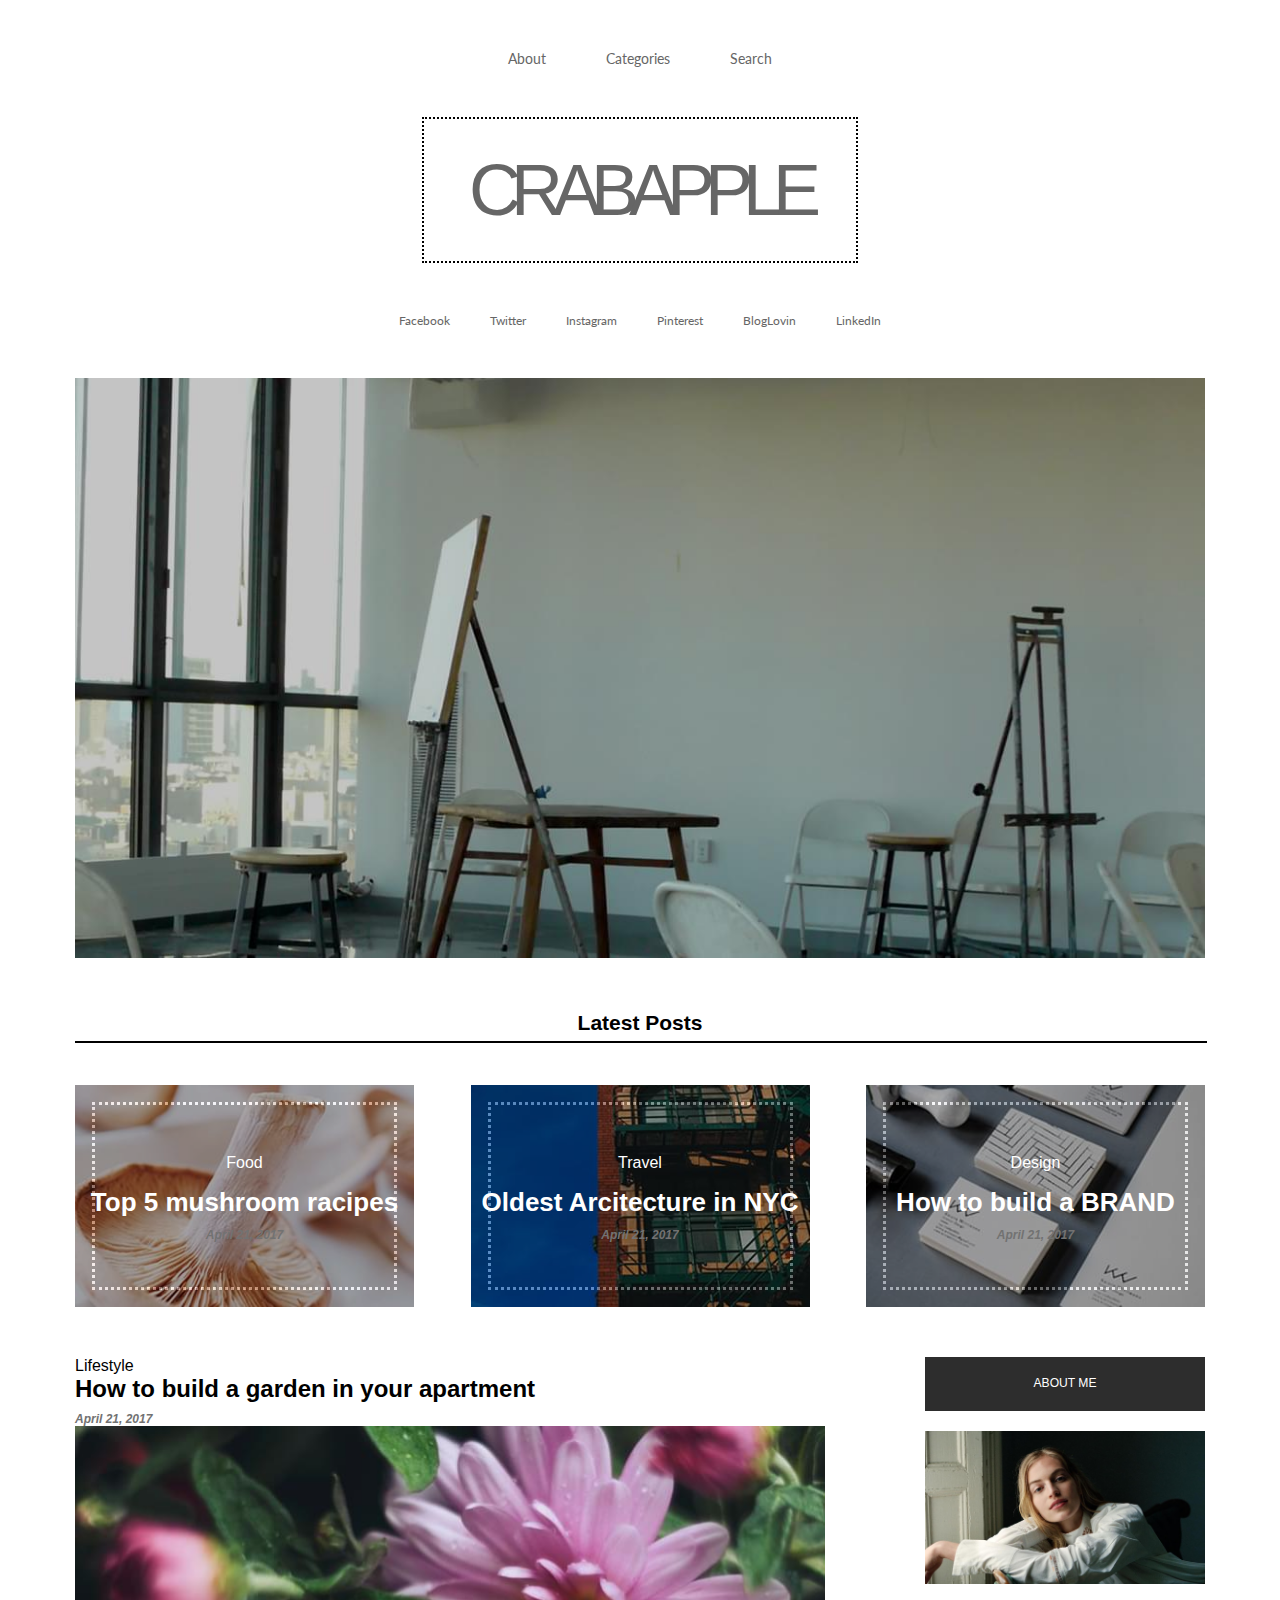
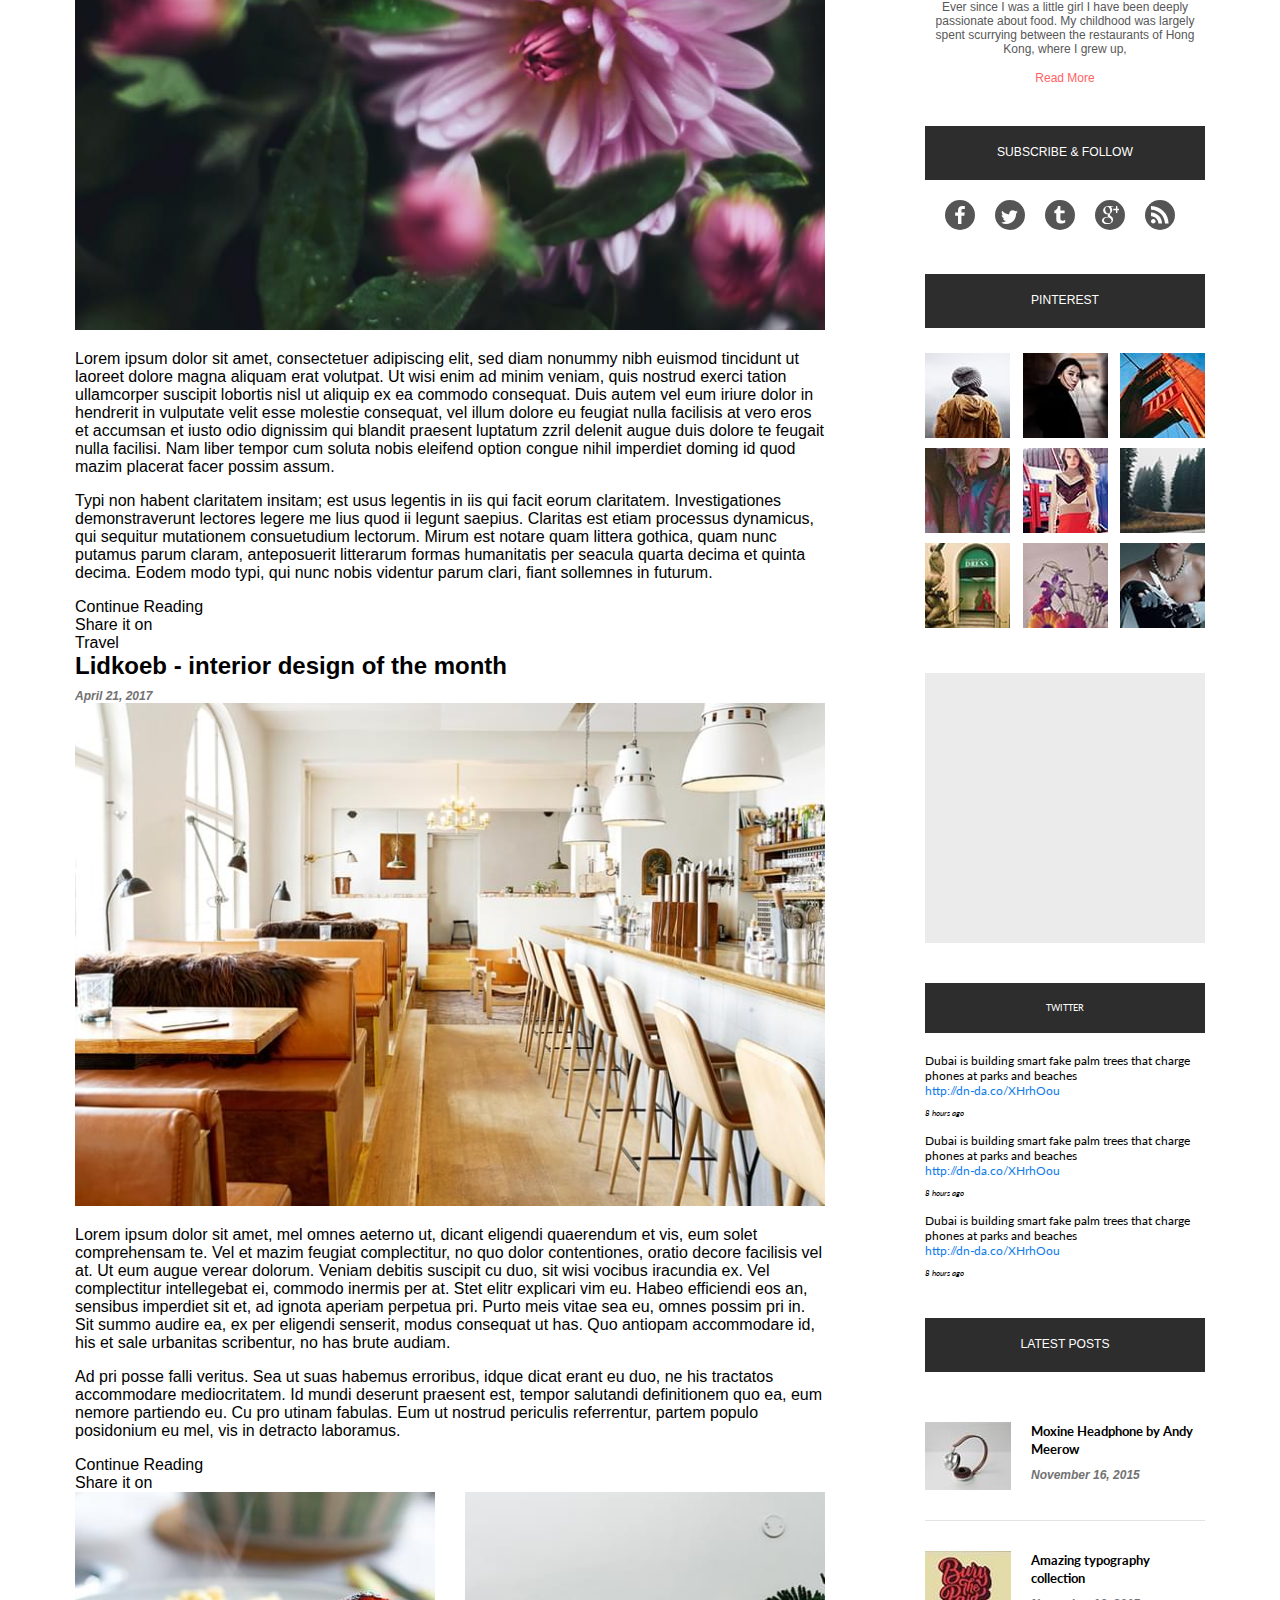
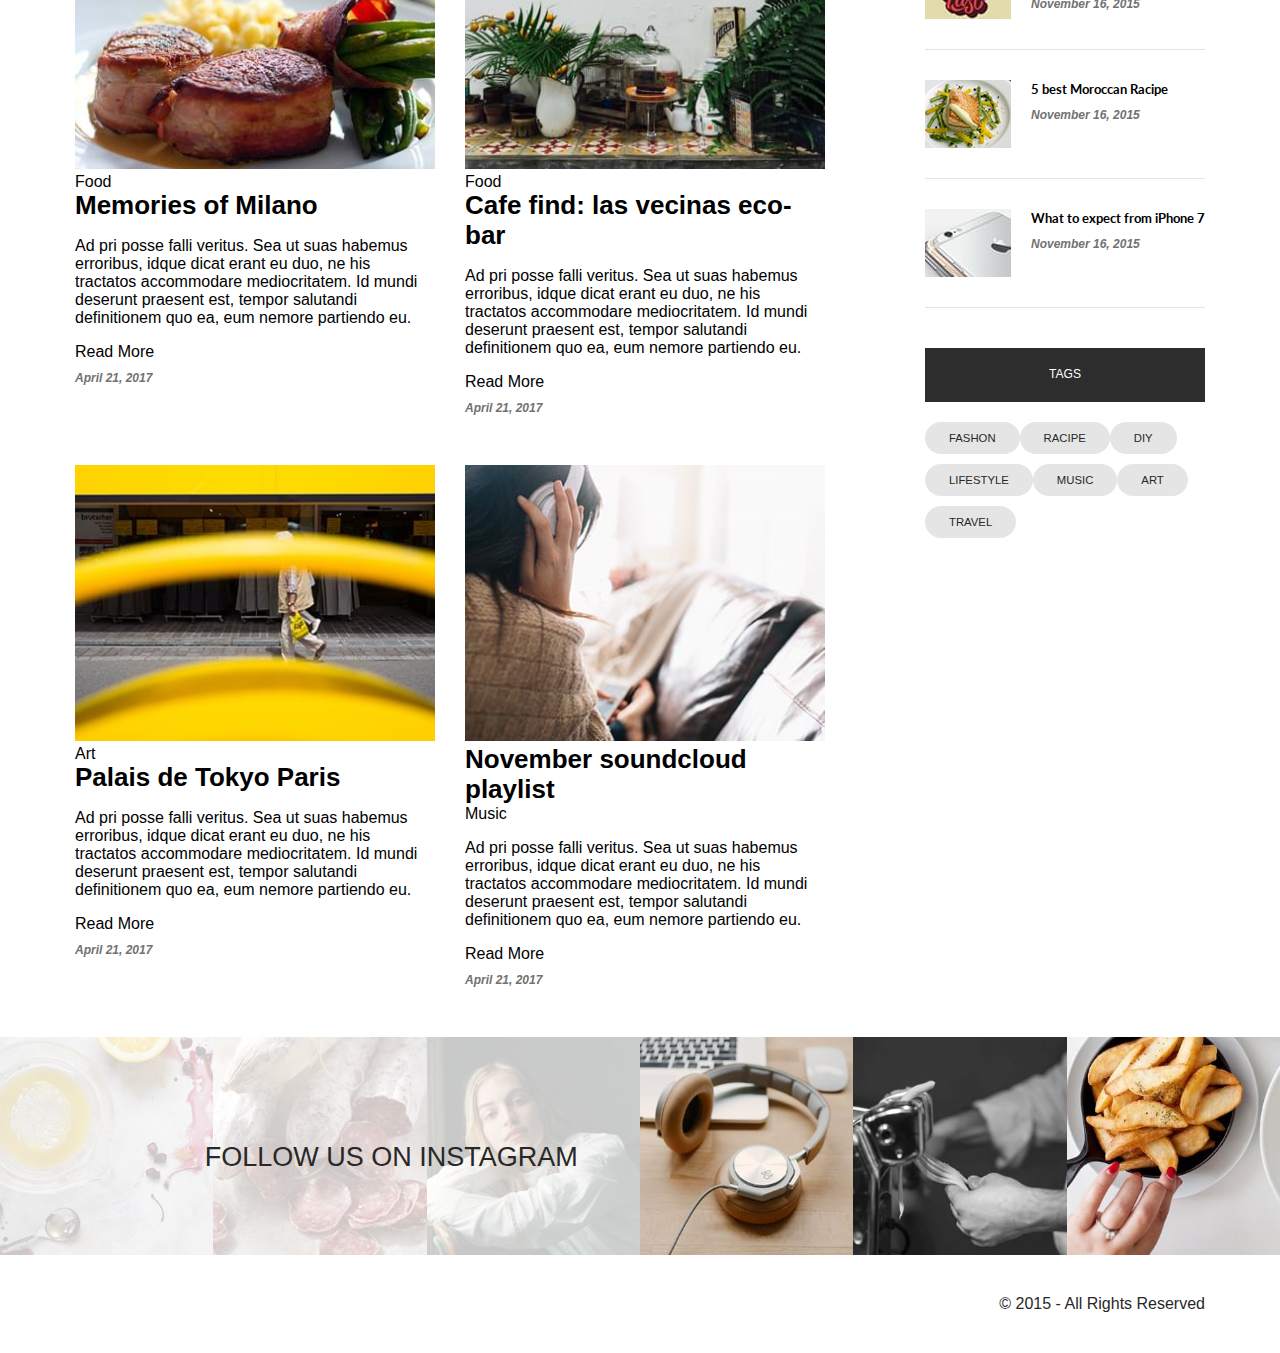
<file: index.html>
<!DOCTYPE html>
<html lang="en">

<head>
    <title> </title>
    <link link href="https://fonts.googleapis.com/css?family=Lato:400,700" rel="stylesheet">
    <link href="assets/css/main.css" rel="stylesheet">
    <meta name="viewport" content="width=device-width, initial-scale=1">
</head>

<body>
     <svg width="0" height="0" style="position:absolute;">
        <symbol id="arrow" viewBox="0 15 50 20">
            <title>icon__arrow</title>
            <path d="M49.566,24.176l-16-11c-0.306-0.21-0.704-0.233-1.032-0.061C32.206,13.288,32,13.628,32,14v10H0v2h32v10 c0,0.372,0.206,0.712,0.535,0.885C32.681,36.962,32.84,37,33,37c0.199,0,0.396-0.059,0.566-0.176l16-11 C49.838,25.638,50,25.329,50,25S49.838,24.362,49.566,24.176z M34,15.901L45.78,24H34V15.901z M34,26h11.78L34,34.099V26z" fill="currentColor" fill-rule="evenodd"></path>
        </symbol>
        <symbol id="facebook" viewBox="0 0 14 26">
            <title>icon__facebook</title>
            <path d="M9.078 26V14.137h4.128l.622-4.623H9.091v-2.95c0-1.341.383-2.248 2.368-2.248H14V.18A37.041 37.041 0 0 0 10.308 0C6.656 0 4.142 2.158 4.142 6.104v3.41H0v4.623h4.142V26h4.936z" fill="currentColor" fill-rule="evenodd"></path>
        </symbol>
        <symbol id="twitter" viewBox="0 0 30 16">
            <title>icon__twitter</title>
            <path d="M28 2.72c-1.026.46-2.137.78-3.298.919A5.84 5.84 0 0 0 27.23.422a11.37 11.37 0 0 1-3.657 1.41A5.704 5.704 0 0 0 19.386 0c-3.17 0-5.741 2.601-5.741 5.806 0 .458.052.898.146 1.323C9.014 6.886 4.786 4.58 1.95 1.062a5.814 5.814 0 0 0-.779 2.922 5.815 5.815 0 0 0 2.555 4.828 5.609 5.609 0 0 1-2.596-.725v.07c0 2.817 1.981 5.166 4.604 5.703a5.865 5.865 0 0 1-2.596.095c.735 2.307 2.852 3.982 5.365 4.035a11.462 11.462 0 0 1-7.135 2.48c-.461 0-.914-.027-1.367-.078A16.125 16.125 0 0 0 8.808 23c10.56 0 16.338-8.848 16.338-16.519l-.018-.752A11.642 11.642 0 0 0 28 2.721z" fill="currentColor" fill-rule="evenodd"></path>
        </symbol>
        <symbol id="linkedin" viewBox="0 0 390 440">
            <title>icon__linkedin</title>
            <path d="M430.117,261.543V420.56h-92.188V272.193c0-37.271-13.334-62.707-46.703-62.707 c-25.473,0-40.632,17.142-47.301,33.724c-2.432,5.928-3.058,14.179-3.058,22.477V420.56h-92.219c0,0,1.242-251.285,0-277.32h92.21 v39.309c-0.187,0.294-0.43,0.611-0.606,0.896h0.606v-0.896c12.251-18.869,34.13-45.824,83.102-45.824 C384.633,136.724,430.117,176.361,430.117,261.543z M52.183,9.558C20.635,9.558,0,30.251,0,57.463 c0,26.619,20.038,47.94,50.959,47.94h0.616c32.159,0,52.159-21.317,52.159-47.94C103.128,30.251,83.734,9.558,52.183,9.558z M5.477,420.56h92.184v-277.32H5.477V420.56z" fill="currentColor" fill-rule="evenodd"></path>
        </symbol>
        <symbol id="pinterest" viewBox="0 0 420 420">
            <title>icon__pinterest</title>
            <path d="M412.352,212.265c3.366-117.68-91.89-213.949-209.203-212.243 C90.239,1.664-0.858,94.912,0.006,207.831c0.62,80.912,47.841,150.724,116.145,183.94c3.951,1.921,8.525-1.066,8.36-5.457 c-0.498-13.268-0.069-27.452,2.586-38.854c2.613-11.227,12.866-54.643,19.607-83.164c3.281-13.885,3.677-28.303,1.035-42.324 c-0.867-4.601-1.495-10.006-1.495-16.013c0-30.479,17.666-53.235,39.663-53.235c18.701,0,27.735,14.041,27.735,30.877 c0,18.807-11.975,46.925-18.155,72.984c-5.164,21.818,10.942,39.61,32.46,39.61c38.96,0,68.907-41.08,68.907-100.378 c0-52.483-37.712-89.179-91.561-89.179c-62.369,0-98.978,46.781-98.978,95.127c0,18.839,7.258,39.042,16.313,50.024 c1.79,2.17,2.054,4.073,1.521,6.287c-1.664,6.924-5.362,21.813-6.088,24.859c-0.957,4.013-3.177,4.863-7.33,2.932 c-27.379-12.744-44.494-52.769-44.494-84.919c0-69.147,50.239-132.647,144.833-132.647c76.04,0,135.134,54.184,135.134,126.599 c0,75.545-47.633,136.343-113.747,136.343c-17.471,0-34.12-7.14-43.908-16.821c-3.01-2.977-8.099-1.621-9.173,2.474 c-3.447,13.133-9.019,34.376-10.814,41.284c-3.232,12.429-10.043,26.905-16.871,39.512c-1.814,3.35,0.021,7.488,3.714,8.424 c16.857,4.275,34.538,6.482,52.764,6.313C316.378,411.425,409.258,320.436,412.352,212.265z" fill="currentColor" fill-rule="evenodd"></path>
        </symbol>
        <symbol id="play" viewBox="0 0 32 42">
            <title>icon__play</title>
            <path d="M36.068,20.176l-29-20C6.761-0.035,6.363-0.057,6.035,0.114C5.706,0.287,5.5,0.627,5.5,0.999v40 c0,0.372,0.206,0.713,0.535,0.886c0.146,0.076,0.306,0.114,0.465,0.114c0.199,0,0.397-0.06,0.568-0.177l29-20 c0.271-0.187,0.432-0.494,0.432-0.823S36.338,20.363,36.068,20.176z" fill="currentColor" fill-rule="evenodd"></path>
        </symbol>
        <symbol id="tumblr" viewBox="0 0 450 450">
            <title>icon__tumblr</title>
            <path d="M288.078,367.164c-12.748,0-23.887-2.95-33.4-8.85c-7.427-4.381-12.368-10.089-14.842-17.132 c-2.673-6.852-4.001-23.223-4.001-49.115V179.58h103.921v-68.806H235.834V0h-62.53c-2.856,22.458-7.992,41.109-15.415,55.963 c-7.424,14.655-17.227,27.218-29.408,37.685c-12.183,10.282-26.934,18.276-44.255,23.984v61.955h48.535v153.889 c0,20.365,2.096,35.69,6.28,45.967c3.999,10.283,11.519,20.272,22.557,29.981c11.419,9.514,24.554,16.652,39.399,21.406 c15.418,5.14,33.12,7.713,53.105,7.713c18.274,0,34.735-1.813,49.392-5.428c14.466-3.237,31.409-9.424,50.823-18.562V345.46 C332.425,359.933,310.349,367.164,288.078,367.164z" fill="currentColor" fill-rule="evenodd"></path>
        </symbol>
        <symbol id="rss" viewBox="0 0 100 100">
            <title>icon__rss</title>
            <g>
                <path d="M12.639,72.389C5.67,72.389,0,78.059,0,85.028s5.67,12.638,12.639,12.638c6.969,0,12.639-5.669,12.639-12.638 S19.607,72.389,12.639,72.389z" fill="currentColor" fill-rule="evenodd"></path>
                <path d="M2.102,36.384c-0.545-0.013-1.066,0.184-1.457,0.562c-0.39,0.377-0.609,0.896-0.609,1.438v16.217 c0,1.068,0.841,1.948,1.909,1.998c21.334,0.973,38.156,17.795,39.129,39.129c0.049,1.067,0.929,1.908,1.998,1.908H59.29 c0.542,0,1.062-0.22,1.438-0.608s0.578-0.916,0.562-1.457c-0.517-15.548-6.888-30.197-17.938-41.248 C32.3,43.272,17.651,36.902,2.102,36.384z" fill="currentColor" fill-rule="evenodd"></path>
                <path d="M69.053,28.62C51.119,10.688,27.334,0.524,2.076,0.004c-0.54-0.026-1.058,0.194-1.44,0.571 C0.252,0.952,0.035,1.466,0.035,2.003v16.208c0,1.085,0.865,1.972,1.95,2c40.601,1.02,74.458,34.878,75.476,75.475 c0.025,1.085,0.914,1.949,1.999,1.949h16.208c0.537,0,1.053-0.216,1.43-0.601c0.375-0.384,0.582-0.903,0.57-1.441 C97.146,70.334,86.982,46.548,69.053,28.62z" fill="currentColor" fill-rule="evenodd"></path>
            </g>
        </symbol>
        <symbol id="googlePlus" viewBox="0 0 420 470">
            <title>icon__google_plus</title>
            <path d="M273.372,302.498c-5.041-6.762-10.608-13.045-16.7-18.842c-6.091-5.804-12.183-11.088-18.271-15.845 c-6.092-4.757-11.659-9.329-16.702-13.709c-5.042-4.374-9.135-8.945-12.275-13.702c-3.14-4.757-4.711-9.61-4.711-14.558 c0-6.855,2.19-13.278,6.567-19.274c4.377-5.996,9.707-11.799,15.986-17.417c6.28-5.617,12.559-11.753,18.844-18.415 c6.276-6.665,11.604-15.465,15.985-26.412c4.373-10.944,6.563-23.458,6.563-37.542c0-16.75-3.713-32.835-11.136-48.25 c-7.423-15.418-17.89-27.412-31.405-35.976h38.54L303.2,0H178.441c-17.699,0-35.498,1.906-53.384,5.72 c-26.453,5.9-48.723,19.368-66.806,40.397C40.171,67.15,31.129,90.99,31.129,117.637c0,28.171,10.138,51.583,30.406,70.233 c20.269,18.649,44.585,27.978,72.945,27.978c5.71,0,12.371-0.478,19.985-1.427c-0.381,1.521-1.043,3.567-1.997,6.136 s-1.715,4.62-2.286,6.14c-0.57,1.521-1.047,3.375-1.425,5.566c-0.382,2.19-0.571,4.428-0.571,6.71 c0,12.563,6.086,26.744,18.271,42.541c-14.465,0.387-28.737,1.67-42.825,3.86c-14.084,2.19-28.833,5.616-44.252,10.28 c-15.417,4.661-29.217,11.42-41.396,20.27c-12.182,8.854-21.317,19.366-27.408,31.549C3.533,361.559,0.01,374.405,0.01,386.017 c0,12.751,2.857,24.314,8.565,34.69c5.708,10.369,13.035,18.842,21.982,25.406c8.945,6.57,19.273,12.083,30.978,16.562 c11.704,4.47,23.315,7.659,34.829,9.562c11.516,1.903,22.888,2.854,34.119,2.854c51.007,0,90.981-12.464,119.909-37.397 c26.648-23.223,39.971-50.062,39.971-80.517c0-10.855-1.57-20.984-4.712-30.409C282.51,317.337,278.42,309.254,273.372,302.498z M163.311,198.722c-9.707,0-18.937-2.475-27.694-7.426c-8.757-4.95-16.18-11.374-22.27-19.273 c-6.088-7.898-11.418-16.796-15.987-26.695c-4.567-9.896-7.944-19.792-10.135-29.692c-2.19-9.895-3.284-19.318-3.284-28.265 c0-18.271,4.854-33.974,14.562-47.108c9.705-13.134,23.411-19.701,41.112-19.701c12.563,0,23.935,3.899,34.118,11.704 c10.183,7.804,18.177,17.701,23.984,29.692c5.802,11.991,10.277,24.407,13.417,37.257c3.14,12.847,4.711,24.983,4.711,36.403 c0,19.036-4.139,34.317-12.419,45.833C195.144,192.964,181.775,198.722,163.311,198.722z M242.251,413.123 c-5.23,8.949-12.319,15.94-21.267,20.981c-8.946,5.048-18.509,8.758-28.693,11.14c-10.183,2.385-20.889,3.572-32.12,3.572 c-12.182,0-24.27-1.431-36.258-4.284c-11.99-2.851-23.459-7.187-34.403-12.991c-10.944-5.8-19.795-13.798-26.551-23.982 c-6.757-10.184-10.135-21.744-10.135-34.69c0-11.419,2.568-21.601,7.708-30.55c5.142-8.945,11.709-16.084,19.702-21.408 c7.994-5.332,17.319-9.713,27.979-13.131c10.66-3.433,20.937-5.808,30.833-7.139c9.895-1.335,19.985-1.995,30.262-1.995 c6.283,0,11.043,0.191,14.277,0.567c1.143,0.767,4.043,2.759,8.708,5.996s7.804,5.428,9.423,6.57 c1.615,1.137,4.567,3.326,8.85,6.563c4.281,3.237,7.327,5.661,9.135,7.279c1.803,1.618,4.421,4.045,7.849,7.279 c3.424,3.237,5.948,6.043,7.566,8.422c1.615,2.378,3.616,5.28,5.996,8.702c2.38,3.433,4.043,6.715,4.998,9.855 c0.948,3.142,1.854,6.567,2.707,10.277c0.855,3.72,1.283,7.569,1.283,11.57C250.105,393.713,247.487,404.182,242.251,413.123z" fill="currentColor" fill-rule="evenodd"></path>
            <polygon points="401.998,73.089 401.998,0 365.449,0 365.449,73.089 292.358,73.089 292.358,109.636 365.449,109.636  365.449,182.725 401.998,182.725 401.998,109.636 475.081,109.636 475.081,73.089" fill="currentColor" fill-rule="evenodd"></polygon>
        </symbol>
    </svg>
    <header class="header">
        <div class="wrapper">
            <nav class="main_menu">
                <ul class="main_menu__items header__item">
                    <li class="main_menu__item"><a class="main_menu__link" href="/about">About</a></li>
                    <li class="main_menu__item"><a class="main_menu__link" href="/">Categories</a></li>
                    <li class="main_menu__item"><a class="main_menu__link" href="/">Search</a></li>
                </ul>
            </nav><a class="logo" href="/">Crabapple</a>
            <ul class="socials header__item">
                <li class="socials__item"><a class="socials__link" href="/">Facebook</a></li>
                <li class="socials__item"><a class="socials__link" href="/">Twitter</a></li>
                <li class="socials__item"><a class="socials__link" href="/">Instagram</a></li>
                <li class="socials__item"><a class="socials__link" href="/">Pinterest</a></li>
                <li class="socials__item"><a class="socials__link" href="/">BlogLovin</a></li>
                <li class="socials__item"><a class="socials__link" href="/">LinkedIn</a></li>
            </ul>
            <div class="slider">
                <div class="slide"><img class="slide__image" src="assets/img/slides/slide_1.jpg" alt="slide1"></div>
            </div>
        </div>
    </header>
    <main>
        <div class="wrapper">
            <section class="posts">
                <h6 class="posts__header">Latest Posts</h6>
                <div class="posts__items">
                    <a class="posts__item" href="/"><img src="assets/img/latest_posts/food.jpg" alt="food">
                        <div class="posts__text">
                            <p class="section">Food</p>
                            <h3>Top 5 mushroom racipes</h3>
                            <p class="post_date">April 21, 2017</p>
                        </div>
                    </a>
                    <a class="posts__item" href="/"><img src="assets/img/latest_posts/travel.jpg" alt="travel">
                        <div class="posts__text">
                            <p class="section">Travel</p>
                            <h3>Oldest Arcitecture in NYC</h3>
                            <p class="post_date">April 21, 2017</p>
                        </div>
                    </a>
                    <a class="posts__item" href="/"><img src="assets/img/latest_posts/design.jpg" alt="design">
                        <div class="posts__text">
                            <p class="section">Design</p>
                            <h3>How to build a BRAND</h3>
                            <p class="post_date">April 21, 2017</p>
                        </div>
                    </a>
                </div>
            </section>
            <div class="content">
                <div class="main_content">
                    <div class="main__posts">
                        <article class="post"><span class="section">Lifestyle</span>
                            <h2>How to build a garden in your apartment</h2><span class="post_date">April 21, 2017</span><img src="assets/img/posts/flowers.jpg" alt="flowers">
                            <p>Lorem ipsum dolor sit amet, consectetuer adipiscing elit, sed diam nonummy nibh euismod tincidunt ut laoreet dolore magna aliquam erat volutpat. Ut wisi enim ad minim veniam, quis nostrud exerci tation ullamcorper suscipit lobortis nisl ut aliquip ex ea commodo consequat. Duis autem vel eum iriure dolor in hendrerit in vulputate velit esse molestie consequat, vel illum dolore eu feugiat nulla facilisis at vero eros et accumsan et iusto odio dignissim qui blandit praesent luptatum zzril delenit augue duis dolore te feugait nulla facilisi. Nam liber tempor cum soluta nobis eleifend option congue nihil imperdiet doming id quod mazim placerat facer possim assum. </p>
                            <p>Typi non habent claritatem insitam; est usus legentis in iis qui facit eorum claritatem. Investigationes demonstraverunt lectores legere me lius quod ii legunt saepius. Claritas est etiam processus dynamicus, qui sequitur mutationem consuetudium lectorum. Mirum est notare quam littera gothica, quam nunc putamus parum claram, anteposuerit litterarum formas humanitatis per seacula quarta decima et quinta decima. Eodem modo typi, qui nunc nobis videntur parum clari, fiant sollemnes in futurum.</p><a href="/">Continue Reading</a>
                            <div class="socials__article"><span>Share it on</span></div>
                        </article>
                        <article class="post"><span class="section">Travel</span>
                            <h2>Lidkoeb - interior design of the month</h2><span class="post_date">April 21, 2017</span><img src="assets/img/posts/cafe.jpg" alt="cafe">
                            <p>Lorem ipsum dolor sit amet, mel omnes aeterno ut, dicant eligendi quaerendum et vis, eum solet comprehensam te. Vel et mazim feugiat complectitur, no quo dolor contentiones, oratio decore facilisis vel at. Ut eum augue verear dolorum. Veniam debitis suscipit cu duo, sit wisi vocibus iracundia ex. Vel complectitur intellegebat ei, commodo inermis per at. Stet elitr explicari vim eu. Habeo efficiendi eos an, sensibus imperdiet sit et, ad ignota aperiam perpetua pri. Purto meis vitae sea eu, omnes possim pri in. Sit summo audire ea, ex per eligendi senserit, modus consequat ut has. Quo antiopam accommodare id, his et sale urbanitas scribentur, no has brute audiam.</p>
                            <p>Ad pri posse falli veritus. Sea ut suas habemus erroribus, idque dicat erant eu duo, ne his tractatos accommodare mediocritatem. Id mundi deserunt praesent est, tempor salutandi definitionem quo ea, eum nemore partiendo eu. Cu pro utinam fabulas. Eum ut nostrud periculis referrentur, partem populo posidonium eu mel, vis in detracto laboramus.</p><a href="/">Continue Reading</a>
                            <div class="socials__article"><span>Share it on</span></div>
                        </article>
                    </div>
                    <div class="others__posts">
                        <article class="post__half"><img src="assets/img/article/small/food.jpg" alt="food">
                            <div class="section">Food</div>
                            <h3>Memories of Milano</h3>
                            <p>Ad pri posse falli veritus. Sea ut suas habemus erroribus, idque dicat erant eu duo, ne his tractatos accommodare mediocritatem. Id mundi deserunt praesent est, tempor salutandi definitionem quo ea, eum nemore partiendo eu.</p><a href="/">Read More</a><span class="post_date">April 21, 2017</span></article>
                        <article class="post__half"><img src="assets/img/article/small/nature.jpg" alt="nature">
                            <div class="section">Food</div>
                            <h3>Cafe find: las vecinas eco-bar </h3>
                            <p>Ad pri posse falli veritus. Sea ut suas habemus erroribus, idque dicat erant eu duo, ne his tractatos accommodare mediocritatem. Id mundi deserunt praesent est, tempor salutandi definitionem quo ea, eum nemore partiendo eu.</p><a href="/">Read More</a><span class="post_date">April 21, 2017</span></article>
                        <article class="post__half"><img src="assets/img/article/small/street.jpg" alt="street">
                            <div class="section">Art</div>
                            <h3>Palais de Tokyo Paris</h3>
                            <p>Ad pri posse falli veritus. Sea ut suas habemus erroribus, idque dicat erant eu duo, ne his tractatos accommodare mediocritatem. Id mundi deserunt praesent est, tempor salutandi definitionem quo ea, eum nemore partiendo eu.</p><a href="/">Read More</a><span class="post_date">April 21, 2017</span></article>
                        <article class="post__half"><img src="assets/img/article/small/music.jpg" alt="music">
                            <h3>November soundcloud playlist</h3>
                            <div class="section">Music</div>
                            <p>Ad pri posse falli veritus. Sea ut suas habemus erroribus, idque dicat erant eu duo, ne his tractatos accommodare mediocritatem. Id mundi deserunt praesent est, tempor salutandi definitionem quo ea, eum nemore partiendo eu.</p><a href="/">Read More</a><span class="post_date">April 21, 2017</span></article>
                    </div>
                </div>
                <div class="aside_content">
                    <div class="aside__about aside__item">
                        <h4 class="section__header">About me</h4><img src="assets/img/about/about.jpg" alt="girl">
                        <p>Ever since I was a little girl I have been deeply passionate about food. My childhood was largely spent scurrying between the restaurants of Hong Kong, where I grew up,</p><a class="link" href="/">Read more</a></div>
                    <div class="aside__follow aside__item">
                        <h4 class="section__header">Subscribe &amp; Follow</h4>
                        <ul class="socials__items aside__socials">
                            <li class="socials__item"><a class="socials__link" href="/"><span class="socials__icon"><svg class="socials__image" width="18" height="18"><use xmlns:xlink="http://www.w3.org/1999/xlink" xlink:href="#facebook"></use></svg></span></a></li>
                            <li class="socials__item"><a class="socials__link" href="/"><span class="socials__icon"><svg class="socials__image" width="18" height="18"><use xmlns:xlink="http://www.w3.org/1999/xlink" xlink:href="#twitter"></use></svg></span></a></li>
                            <li class="socials__item"><a class="socials__link" href="/"><span class="socials__icon"><svg class="socials__image" width="18" height="18"><use xmlns:xlink="http://www.w3.org/1999/xlink" xlink:href="#tumblr"></use></svg></span></a></li>
                            <li class="socials__item"><a class="socials__link" href="/"><span class="socials__icon"><svg class="socials__image" width="18" height="18"><use xmlns:xlink="http://www.w3.org/1999/xlink" xlink:href="#googlePlus"></use></svg></span></a></li>
                            <li class="socials__item"><a class="socials__link" href="/"><span class="socials__icon"><svg class="socials__image" width="18" height="18"><use xmlns:xlink="http://www.w3.org/1999/xlink" xlink:href="#rss"></use></svg></span></a></li>
                        </ul>
                    </div>
                    <div class="aside__pinterest aside__item">
                        <h4 class="section__header">Pinterest</h4>
                        <div class="grid"><img class="grid__item" src="assets/img/pinterest/1.jpg" alt="pin 1"><img class="grid__item" src="assets/img/pinterest/2.jpg" alt="pin 2"><img class="grid__item" src="assets/img/pinterest/3.jpg" alt="pin 3"><img class="grid__item" src="assets/img/pinterest/4.jpg" alt="pin 4"><img class="grid__item" src="assets/img/pinterest/5.jpg" alt="pin 5"><img class="grid__item" src="assets/img/pinterest/6.jpg" alt="pin 6"><img class="grid__item" src="assets/img/pinterest/7.jpg" alt="pin 7"><img class="grid__item" src="assets/img/pinterest/8.jpg" alt="pin 8"><img class="grid__item" src="assets/img/pinterest/9.jpg" alt="pin 9"></div>
                    </div>
                    <div class="aside__banner aside__item">
                        <div class="banner"></div>
                    </div>
                    <div class="aside__twitter aside__item">
                        <h4 class="section__header">Twitter</h4>
                        <div class="tweet aside__tweet">
                            <p>Dubai is building smart fake palm trees that charge phones at parks and beaches</p><a href="/">http://dn-da.co/XHrhOou</a><i class="tweet_time">8 hours ago</i></div>
                        <div class="tweet aside__tweet">
                            <p>Dubai is building smart fake palm trees that charge phones at parks and beaches</p><a href="/">http://dn-da.co/XHrhOou</a><i class="tweet_time">8 hours ago</i></div>
                        <div class="tweet aside__tweet">
                            <p>Dubai is building smart fake palm trees that charge phones at parks and beaches</p><a href="/">http://dn-da.co/XHrhOou</a><i class="tweet_time">8 hours ago</i></div>
                    </div>
                    <div class="latest_posts aside__item">
                        <h4 class="section__header">Latest Posts</h4>
                        <article class="latest_post"><img class="latest_post__image" src="assets/img/latest_posts/small/music.jpg" alt="music">
                            <div class="latest_post__text"> <strong>Moxine Headphone by Andy Meerow</strong><i class="post_date">November 16, 2015</i></div>
                        </article>
                        <article class="latest_post"><img class="latest_post__image" src="assets/img/latest_posts/small/typography.jpg" alt="typography">
                            <div class="latest_post__text"> <strong>Amazing typography collection</strong><i class="post_date">November 16, 2015</i></div>
                        </article>
                        <article class="latest_post"><img class="latest_post__image" src="assets/img/latest_posts/small/food.jpg" alt="food">
                            <div class="latest_post__text"> <strong>5 best Moroccan Racipe</strong><i class="post_date">November 16, 2015</i></div>
                        </article>
                        <article class="latest_post"><img class="latest_post__image" src="assets/img/latest_posts/small/phone.jpg" alt="phone">
                            <div class="latest_post__text"> <strong>What to expect from iPhone 7</strong><i class="post_date">November 16, 2015</i></div>
                        </article>
                    </div>
                    <div class="tags aside__item">
                        <h4 class="section__header">Tags</h4><span class="tag">Fashon</span><span class="tag">Racipe</span><span class="tag">DIY</span><span class="tag">Lifestyle</span><span class="tag">Music</span><span class="tag">Art</span><span class="tag">Travel</span></div>
                </div>
            </div>
        </div>
        <section class="instagram_section">
            <a href="/">
                <ul class="instagram__items">
                    <li class="instagram__item"><img class="instagram__image" src="assets/img/instagram/1.jpg" alt="instagram image 1"></li>
                    <li class="instagram__item"><img class="instagram__image" src="assets/img/instagram/2.jpg" alt="instagram image 2"></li>
                    <li class="instagram__item"><img class="instagram__image" src="assets/img/instagram/3.jpg" alt="instagram image 3"></li>
                    <li class="instagram__item"><img class="instagram__image" src="assets/img/instagram/4.jpg" alt="instagram image 4"></li>
                    <li class="instagram__item"><img class="instagram__image" src="assets/img/instagram/5.jpg" alt="instagram image 5"></li>
                    <li class="instagram__item"><img class="instagram__image" src="assets/img/instagram/6.jpg" alt="instagram image 6"></li>
                </ul><span class="instagram__text">Follow us on instagram</span></a>
        </section>
    </main>
    <footer>
        <div class="wrapper footer_content"><span>&copy; 2015 - All Rights Reserved</span></div>
    </footer>
</body>

</html>
</file>
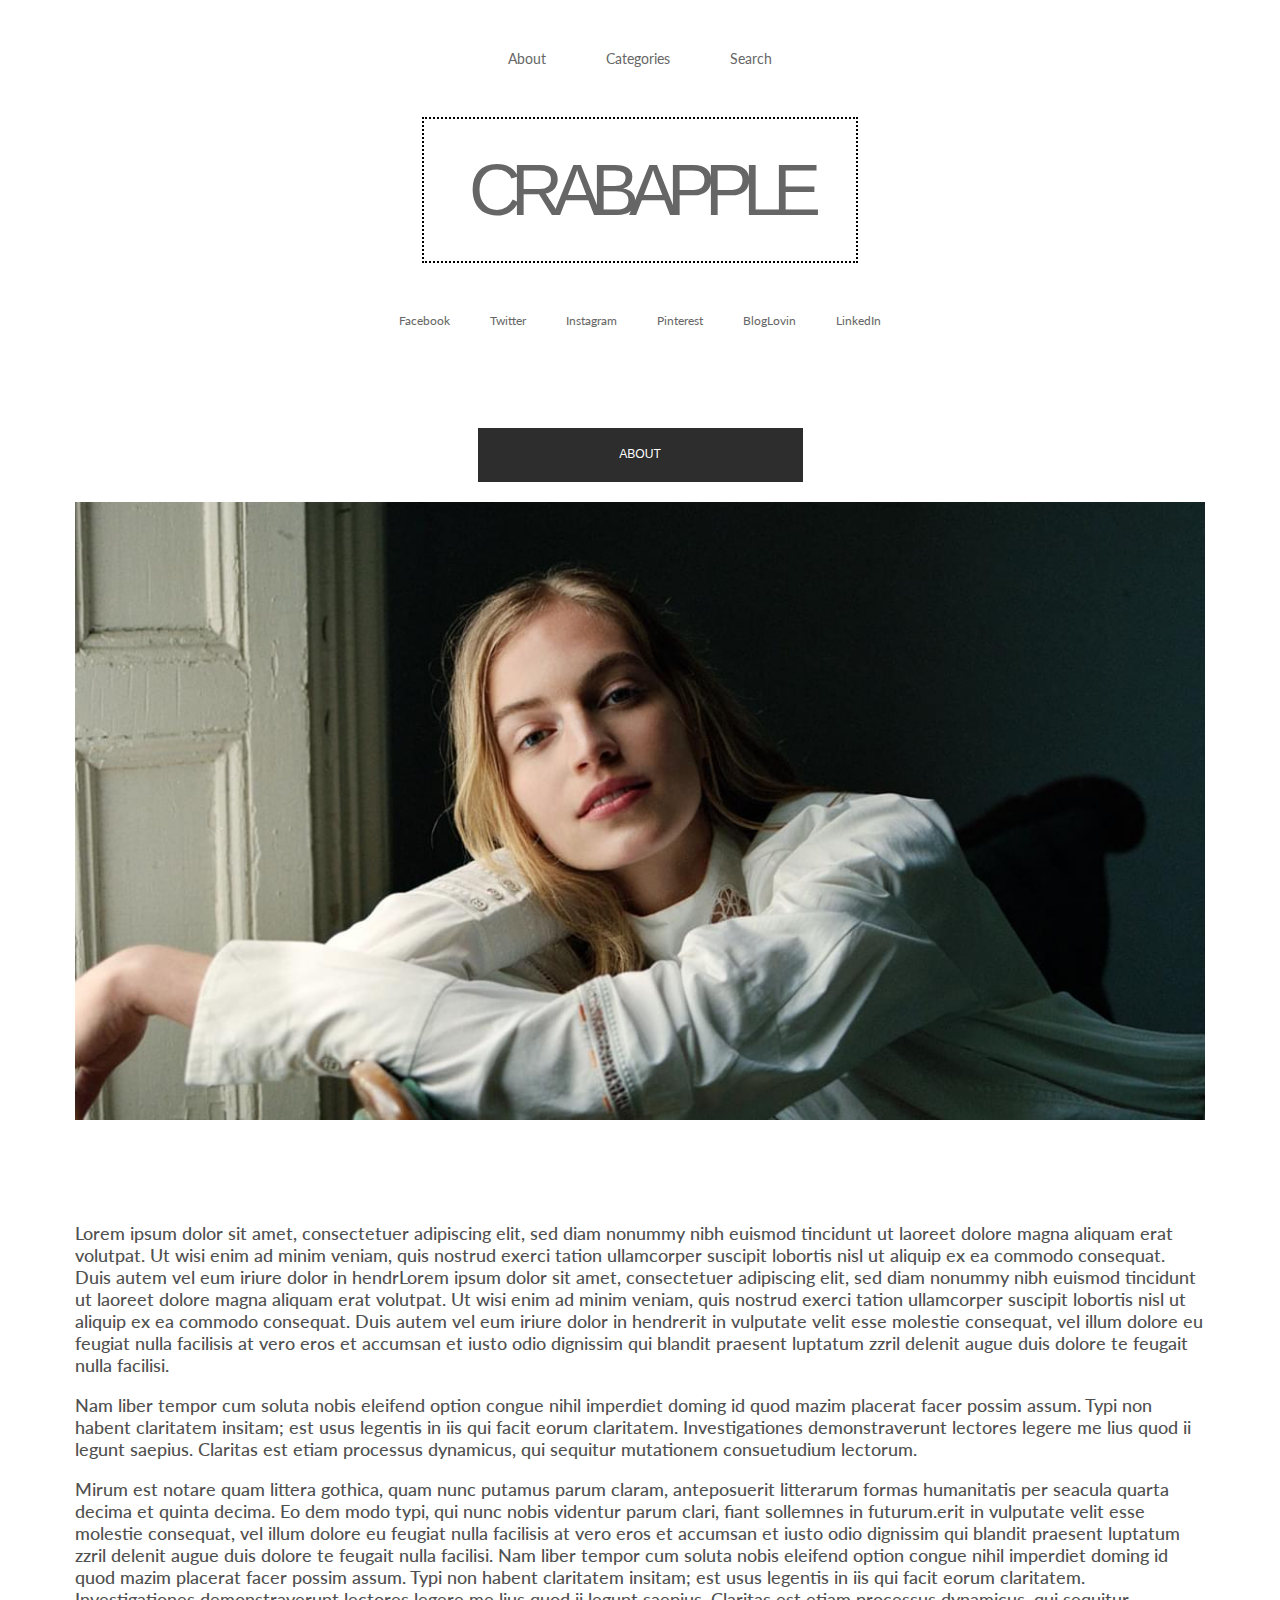
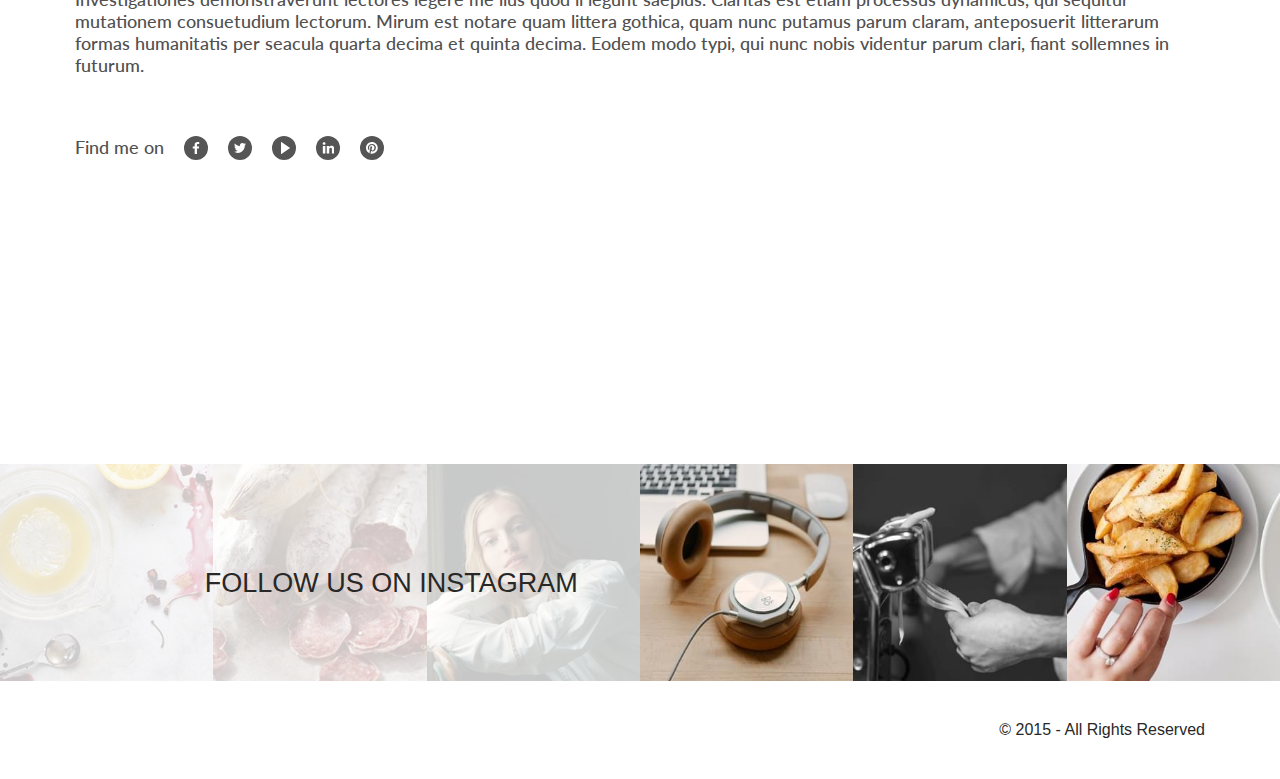
<file: about.html>
<!DOCTYPE html>
<html lang="en">

<head>
    <title> </title>
    <link link href="https://fonts.googleapis.com/css?family=Lato:400,700" rel="stylesheet">
    <link href="assets/css/main.css" rel="stylesheet">
    <meta name="viewport" content="width=device-width, initial-scale=1">
</head>

<body>
    <svg width="0" height="0" style="position:absolute;">
        <symbol id="facebook" viewBox="0 0 14 26">
            <title>icon__facebook</title>
            <path d="M9.078 26V14.137h4.128l.622-4.623H9.091v-2.95c0-1.341.383-2.248 2.368-2.248H14V.18A37.041 37.041 0 0 0 10.308 0C6.656 0 4.142 2.158 4.142 6.104v3.41H0v4.623h4.142V26h4.936z" fill="currentColor" fill-rule="evenodd"></path>
        </symbol>
        <symbol id="twitter" viewBox="0 0 28 23">
            <title>icon__twitter</title>
            <path d="M28 2.72c-1.026.46-2.137.78-3.298.919A5.84 5.84 0 0 0 27.23.422a11.37 11.37 0 0 1-3.657 1.41A5.704 5.704 0 0 0 19.386 0c-3.17 0-5.741 2.601-5.741 5.806 0 .458.052.898.146 1.323C9.014 6.886 4.786 4.58 1.95 1.062a5.814 5.814 0 0 0-.779 2.922 5.815 5.815 0 0 0 2.555 4.828 5.609 5.609 0 0 1-2.596-.725v.07c0 2.817 1.981 5.166 4.604 5.703a5.865 5.865 0 0 1-2.596.095c.735 2.307 2.852 3.982 5.365 4.035a11.462 11.462 0 0 1-7.135 2.48c-.461 0-.914-.027-1.367-.078A16.125 16.125 0 0 0 8.808 23c10.56 0 16.338-8.848 16.338-16.519l-.018-.752A11.642 11.642 0 0 0 28 2.721z" fill="currentColor" fill-rule="evenodd"></path>
        </symbol>
        <symbol id="linkedin" viewBox="0 0 390 440">
            <title>icon__linkedin</title>
            <path d="M430.117,261.543V420.56h-92.188V272.193c0-37.271-13.334-62.707-46.703-62.707 c-25.473,0-40.632,17.142-47.301,33.724c-2.432,5.928-3.058,14.179-3.058,22.477V420.56h-92.219c0,0,1.242-251.285,0-277.32h92.21 v39.309c-0.187,0.294-0.43,0.611-0.606,0.896h0.606v-0.896c12.251-18.869,34.13-45.824,83.102-45.824 C384.633,136.724,430.117,176.361,430.117,261.543z M52.183,9.558C20.635,9.558,0,30.251,0,57.463 c0,26.619,20.038,47.94,50.959,47.94h0.616c32.159,0,52.159-21.317,52.159-47.94C103.128,30.251,83.734,9.558,52.183,9.558z M5.477,420.56h92.184v-277.32H5.477V420.56z" fill="currentColor" fill-rule="evenodd"></path>
        </symbol>
        <symbol id="pinterest" viewBox="0 0 420 420">
            <title>icon__pinterest</title>
            <path d="M412.352,212.265c3.366-117.68-91.89-213.949-209.203-212.243 C90.239,1.664-0.858,94.912,0.006,207.831c0.62,80.912,47.841,150.724,116.145,183.94c3.951,1.921,8.525-1.066,8.36-5.457 c-0.498-13.268-0.069-27.452,2.586-38.854c2.613-11.227,12.866-54.643,19.607-83.164c3.281-13.885,3.677-28.303,1.035-42.324 c-0.867-4.601-1.495-10.006-1.495-16.013c0-30.479,17.666-53.235,39.663-53.235c18.701,0,27.735,14.041,27.735,30.877 c0,18.807-11.975,46.925-18.155,72.984c-5.164,21.818,10.942,39.61,32.46,39.61c38.96,0,68.907-41.08,68.907-100.378 c0-52.483-37.712-89.179-91.561-89.179c-62.369,0-98.978,46.781-98.978,95.127c0,18.839,7.258,39.042,16.313,50.024 c1.79,2.17,2.054,4.073,1.521,6.287c-1.664,6.924-5.362,21.813-6.088,24.859c-0.957,4.013-3.177,4.863-7.33,2.932 c-27.379-12.744-44.494-52.769-44.494-84.919c0-69.147,50.239-132.647,144.833-132.647c76.04,0,135.134,54.184,135.134,126.599 c0,75.545-47.633,136.343-113.747,136.343c-17.471,0-34.12-7.14-43.908-16.821c-3.01-2.977-8.099-1.621-9.173,2.474 c-3.447,13.133-9.019,34.376-10.814,41.284c-3.232,12.429-10.043,26.905-16.871,39.512c-1.814,3.35,0.021,7.488,3.714,8.424 c16.857,4.275,34.538,6.482,52.764,6.313C316.378,411.425,409.258,320.436,412.352,212.265z" fill="currentColor" fill-rule="evenodd"></path>
        </symbol>
        <symbol id="play" viewBox="0 0 32 42">
            <title>icon__play</title>
            <path d="M36.068,20.176l-29-20C6.761-0.035,6.363-0.057,6.035,0.114C5.706,0.287,5.5,0.627,5.5,0.999v40 c0,0.372,0.206,0.713,0.535,0.886c0.146,0.076,0.306,0.114,0.465,0.114c0.199,0,0.397-0.06,0.568-0.177l29-20 c0.271-0.187,0.432-0.494,0.432-0.823S36.338,20.363,36.068,20.176z" fill="currentColor" fill-rule="evenodd"></path>
        </symbol>
    </svg>
    <header class="header">
        <div class="wrapper">
            <nav class="main_menu">
                <ul class="main_menu__items header__item">
                    <li class="main_menu__item"><a class="main_menu__link" href="/">About</a></li>
                    <li class="main_menu__item"><a class="main_menu__link" href="/">Categories</a></li>
                    <li class="main_menu__item"><a class="main_menu__link" href="/">Search</a></li>
                </ul>
            </nav><a class="logo" href="/">Crabapple</a>
            <ul class="socials header__item">
                <li class="socials__item"><a class="socials__link" href="/">Facebook</a></li>
                <li class="socials__item"><a class="socials__link" href="/">Twitter</a></li>
                <li class="socials__item"><a class="socials__link" href="/">Instagram</a></li>
                <li class="socials__item"><a class="socials__link" href="/">Pinterest</a></li>
                <li class="socials__item"><a class="socials__link" href="/">BlogLovin</a></li>
                <li class="socials__item"><a class="socials__link" href="/">LinkedIn</a></li>
            </ul>
        </div>
    </header>
    <main>
        <section class="about">
            <div class="wrapper">
                <h4 class="section__header about__header">About</h4><img class="about__image" src="assets/img/about/about.jpg" alt="girl">
                <p>Lorem ipsum dolor sit amet, consectetuer adipiscing elit, sed diam nonummy nibh euismod tincidunt ut laoreet dolore magna aliquam erat volutpat. Ut wisi enim ad minim veniam, quis nostrud exerci tation ullamcorper suscipit lobortis nisl ut aliquip ex ea commodo consequat. Duis autem vel eum iriure dolor in hendrLorem ipsum dolor sit amet, consectetuer adipiscing elit, sed diam nonummy nibh euismod tincidunt ut laoreet dolore magna aliquam erat volutpat. Ut wisi enim ad minim veniam, quis nostrud exerci tation ullamcorper suscipit lobortis nisl ut aliquip ex ea commodo consequat. Duis autem vel eum iriure dolor in hendrerit in vulputate velit esse molestie consequat, vel illum dolore eu feugiat nulla facilisis at vero eros et accumsan et iusto odio dignissim qui blandit praesent luptatum zzril delenit augue duis dolore te feugait nulla facilisi. </p>
                <p>Nam liber tempor cum soluta nobis eleifend option congue nihil imperdiet doming id quod mazim placerat facer possim assum. Typi non habent claritatem insitam; est usus legentis in iis qui facit eorum claritatem. Investigationes demonstraverunt lectores legere me lius quod ii legunt saepius. Claritas est etiam processus dynamicus, qui sequitur mutationem consuetudium lectorum. </p>
                <p>Mirum est notare quam littera gothica, quam nunc putamus parum claram, anteposuerit litterarum formas humanitatis per seacula quarta decima et quinta decima. Eo dem modo typi, qui nunc nobis videntur parum clari, fiant sollemnes in futurum.erit in vulputate velit esse molestie consequat, vel illum dolore eu feugiat nulla facilisis at vero eros et accumsan et iusto odio dignissim qui blandit praesent luptatum zzril delenit augue duis dolore te feugait nulla facilisi. Nam liber tempor cum soluta nobis eleifend option congue nihil imperdiet doming id quod mazim placerat facer possim assum. Typi non habent claritatem insitam; est usus legentis in iis qui facit eorum claritatem. Investigationes demonstraverunt lectores legere me lius quod ii legunt saepius. Claritas est etiam processus dynamicus, qui sequitur mutationem consuetudium lectorum. Mirum est notare quam littera gothica, quam nunc putamus parum claram, anteposuerit litterarum formas humanitatis per seacula quarta decima et quinta decima. Eodem modo typi, qui nunc nobis videntur parum clari, fiant sollemnes in futurum.</p>
                <div class="follow__links about__follow"><span class="find">Find me on </span>
                    <ul class="socials__items">
                        <li class="socials__item"><a class="socials__link" href="/"><span class="socials__icon"> <svg class="socials__image" width="12" height="12"><use xmlns:xlink="http://www.w3.org/1999/xlink" xlink:href="#facebook"></use></svg></span></a></li>
                        <li class="socials__item"><a class="socials__link" href="/"><span class="socials__icon"> <svg class="socials__image" width="12" height="12"><use xmlns:xlink="http://www.w3.org/1999/xlink" xlink:href="#twitter"></use></svg></span></a></li>
                        <li class="socials__item"><a class="socials__link" href="/"><span class="socials__icon"> <svg class="socials__image" width="12" height="12"><use xmlns:xlink="http://www.w3.org/1999/xlink" xlink:href="#play"></use></svg></span></a></li>
                        <li class="socials__item"><a class="socials__link" href="/"><span class="socials__icon"> <svg class="socials__image" width="12" height="12"><use xmlns:xlink="http://www.w3.org/1999/xlink" xlink:href="#linkedin"></use></svg></span></a></li>
                        <li class="socials__item"><a class="socials__link" href="/"><span class="socials__icon"> <svg class="socials__image" width="12" height="12"><use xmlns:xlink="http://www.w3.org/1999/xlink" xlink:href="#pinterest"></use></svg></span></a></li>
                    </ul>
                </div>
            </div>
        </section>
        <section class="instagram_section">
            <a href="/">
                <ul class="instagram__items">
                    <li class="instagram__item"><img class="instagram__image" src="assets/img/instagram/1.jpg" alt="instagram image 1"></li>
                    <li class="instagram__item"><img class="instagram__image" src="assets/img/instagram/2.jpg" alt="instagram image 2"></li>
                    <li class="instagram__item"><img class="instagram__image" src="assets/img/instagram/3.jpg" alt="instagram image 3"></li>
                    <li class="instagram__item"><img class="instagram__image" src="assets/img/instagram/4.jpg" alt="instagram image 4"></li>
                    <li class="instagram__item"><img class="instagram__image" src="assets/img/instagram/5.jpg" alt="instagram image 5"></li>
                    <li class="instagram__item"><img class="instagram__image" src="assets/img/instagram/6.jpg" alt="instagram image 6"></li>
                </ul><span class="instagram__text">Follow us on instagram</span></a>
        </section>
    </main>
    <footer>
        <div class="wrapper footer_content"><span>&copy; 2015 - All Rights Reserved</span></div>
    </footer>
</body>

</html>
</file>
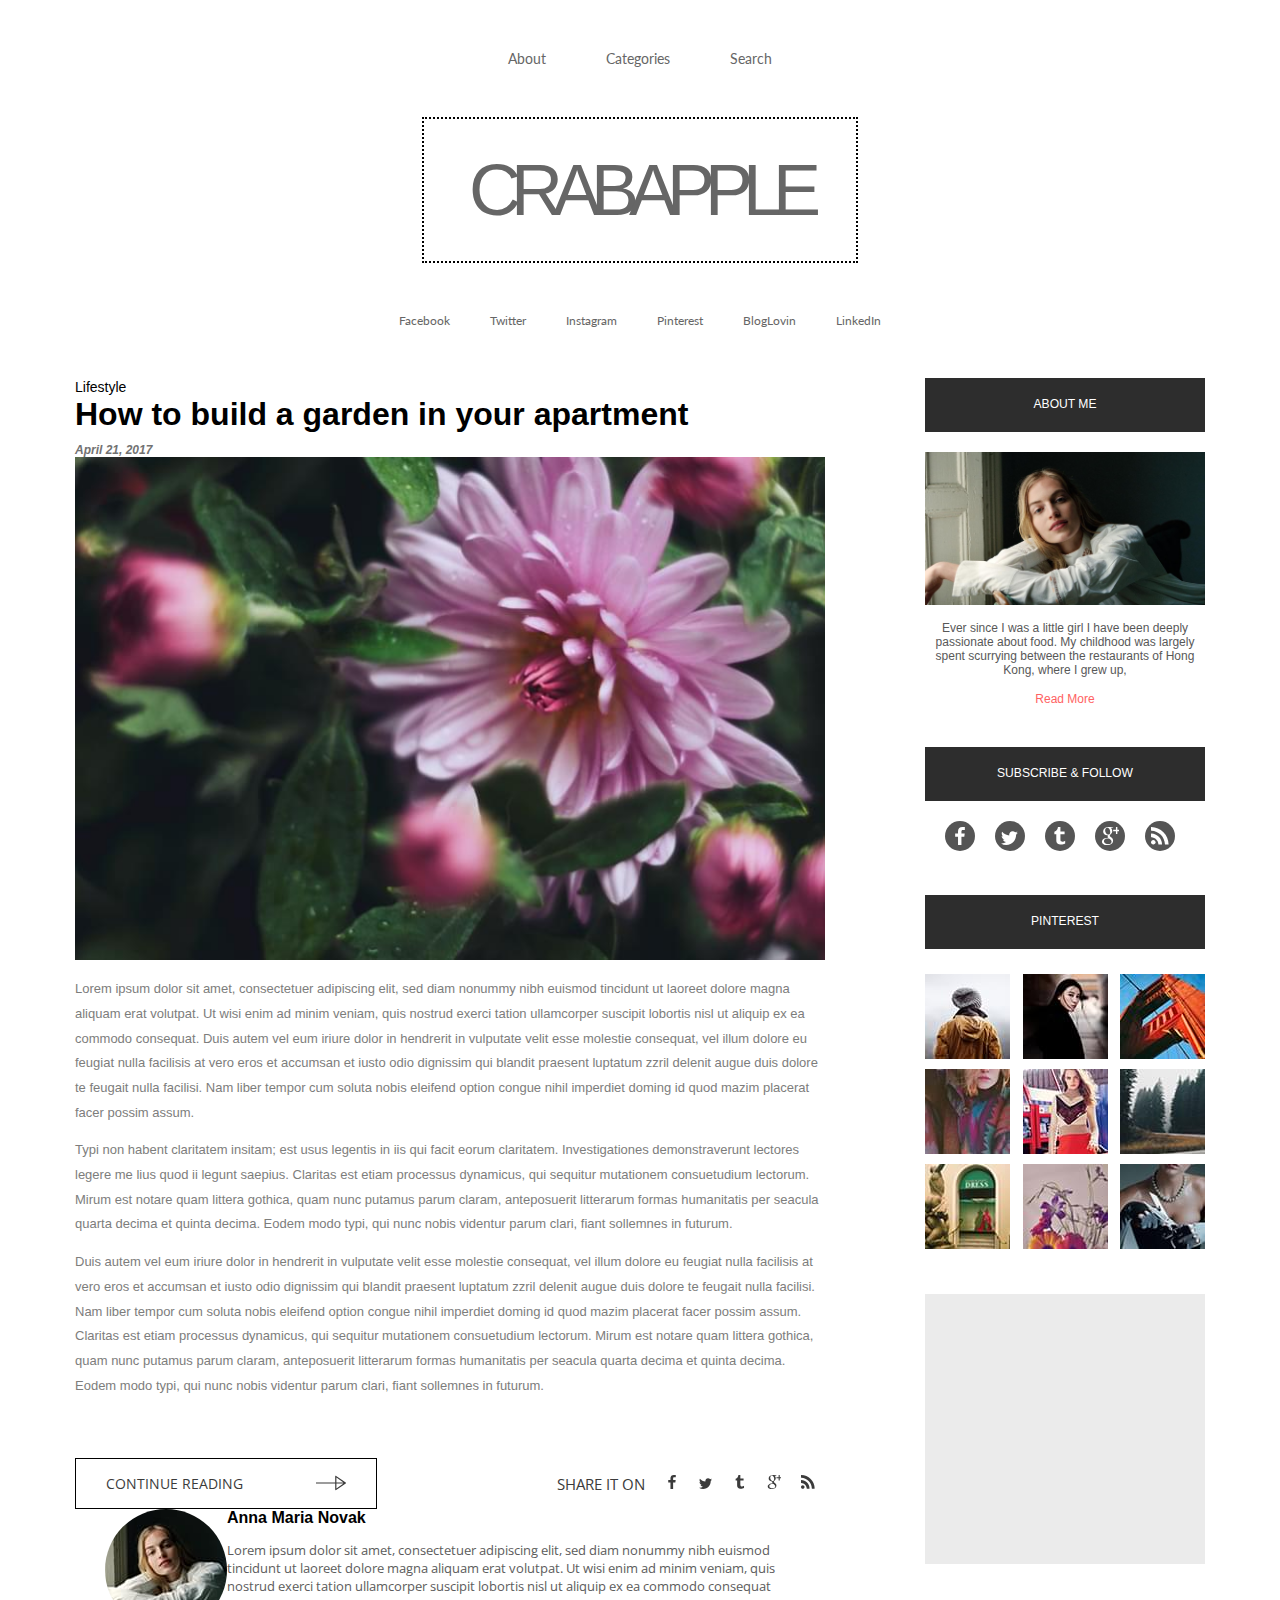
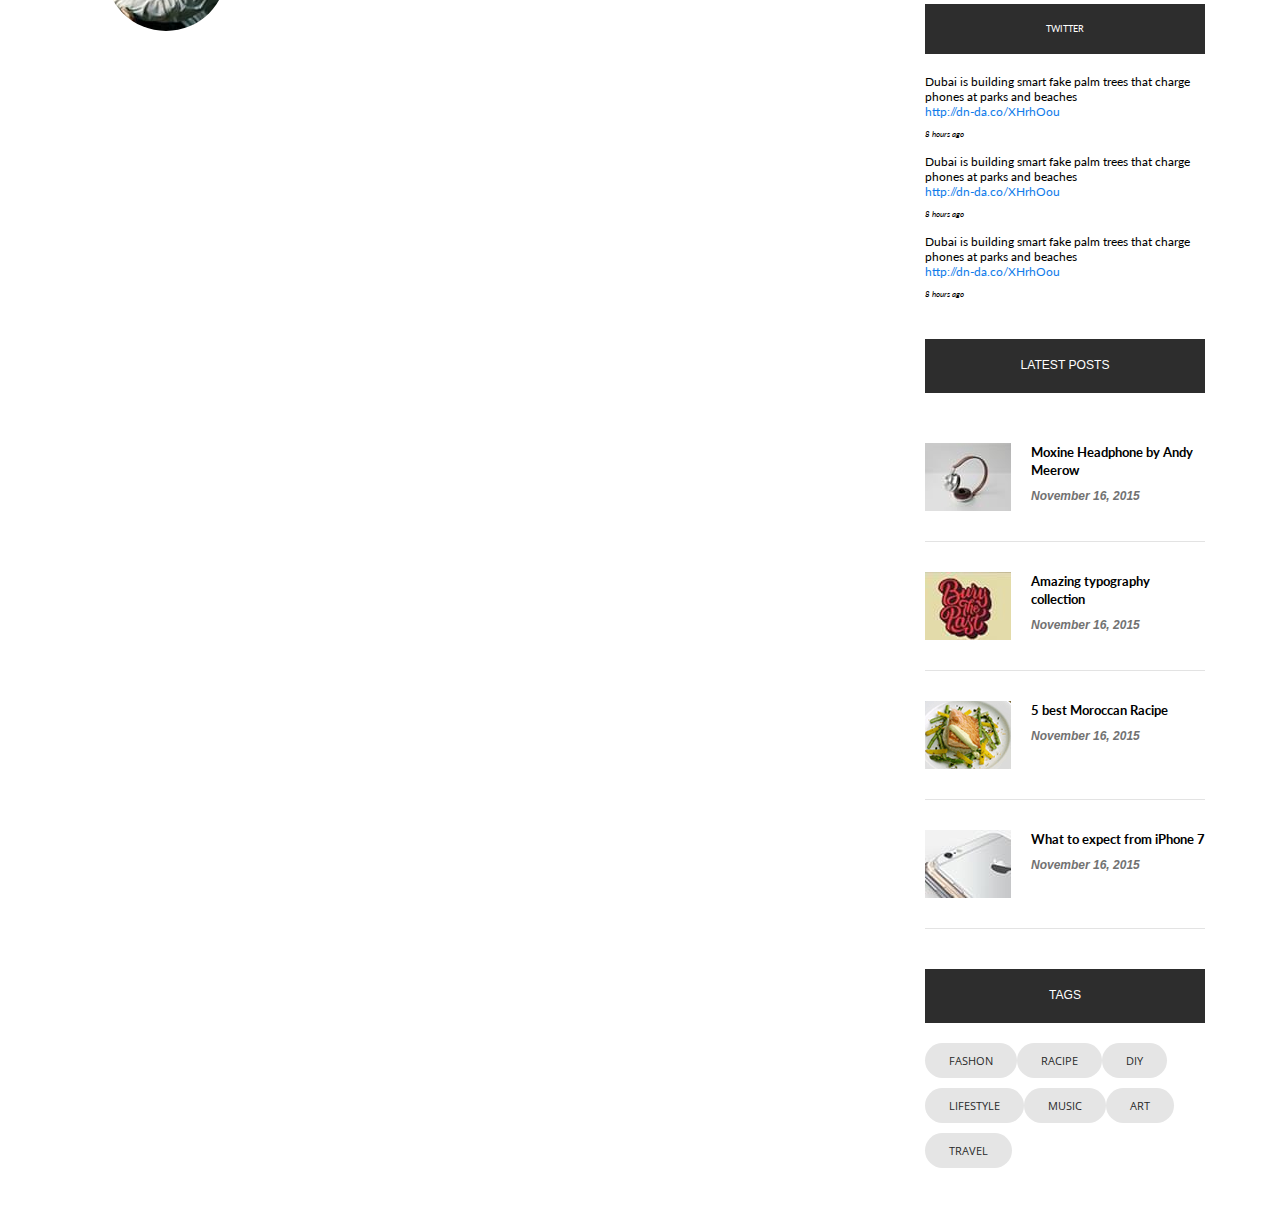
<file: article.html>
<!DOCTYPE html>
<html lang="en">

<head>
    <title> </title>
    <link link href="https://fonts.googleapis.com/css?family=Open+Sans:400|Lato:400,700" rel="stylesheet">
    <link href="assets/css/main.css" rel="stylesheet">
    <meta name="viewport" content="width=device-width, initial-scale=1">
</head>

<body>
    <svg width="0" height="0" style="position:absolute;">
        <symbol id="arrow" viewBox="0 15 50 20">
            <title>icon__arrow</title>
            <path d="M49.566,24.176l-16-11c-0.306-0.21-0.704-0.233-1.032-0.061C32.206,13.288,32,13.628,32,14v10H0v2h32v10 c0,0.372,0.206,0.712,0.535,0.885C32.681,36.962,32.84,37,33,37c0.199,0,0.396-0.059,0.566-0.176l16-11 C49.838,25.638,50,25.329,50,25S49.838,24.362,49.566,24.176z M34,15.901L45.78,24H34V15.901z M34,26h11.78L34,34.099V26z" fill="currentColor" fill-rule="evenodd"></path>
        </symbol>
        <symbol id="facebook" viewBox="0 0 14 26">
            <title>icon__facebook</title>
            <path d="M9.078 26V14.137h4.128l.622-4.623H9.091v-2.95c0-1.341.383-2.248 2.368-2.248H14V.18A37.041 37.041 0 0 0 10.308 0C6.656 0 4.142 2.158 4.142 6.104v3.41H0v4.623h4.142V26h4.936z" fill="currentColor" fill-rule="evenodd"></path>
        </symbol>
        <symbol id="twitter" viewBox="0 0 30 16">
            <title>icon__twitter</title>
            <path d="M28 2.72c-1.026.46-2.137.78-3.298.919A5.84 5.84 0 0 0 27.23.422a11.37 11.37 0 0 1-3.657 1.41A5.704 5.704 0 0 0 19.386 0c-3.17 0-5.741 2.601-5.741 5.806 0 .458.052.898.146 1.323C9.014 6.886 4.786 4.58 1.95 1.062a5.814 5.814 0 0 0-.779 2.922 5.815 5.815 0 0 0 2.555 4.828 5.609 5.609 0 0 1-2.596-.725v.07c0 2.817 1.981 5.166 4.604 5.703a5.865 5.865 0 0 1-2.596.095c.735 2.307 2.852 3.982 5.365 4.035a11.462 11.462 0 0 1-7.135 2.48c-.461 0-.914-.027-1.367-.078A16.125 16.125 0 0 0 8.808 23c10.56 0 16.338-8.848 16.338-16.519l-.018-.752A11.642 11.642 0 0 0 28 2.721z" fill="currentColor" fill-rule="evenodd"></path>
        </symbol>
        <symbol id="linkedin" viewBox="0 0 390 440">
            <title>icon__linkedin</title>
            <path d="M430.117,261.543V420.56h-92.188V272.193c0-37.271-13.334-62.707-46.703-62.707 c-25.473,0-40.632,17.142-47.301,33.724c-2.432,5.928-3.058,14.179-3.058,22.477V420.56h-92.219c0,0,1.242-251.285,0-277.32h92.21 v39.309c-0.187,0.294-0.43,0.611-0.606,0.896h0.606v-0.896c12.251-18.869,34.13-45.824,83.102-45.824 C384.633,136.724,430.117,176.361,430.117,261.543z M52.183,9.558C20.635,9.558,0,30.251,0,57.463 c0,26.619,20.038,47.94,50.959,47.94h0.616c32.159,0,52.159-21.317,52.159-47.94C103.128,30.251,83.734,9.558,52.183,9.558z M5.477,420.56h92.184v-277.32H5.477V420.56z" fill="currentColor" fill-rule="evenodd"></path>
        </symbol>
        <symbol id="pinterest" viewBox="0 0 420 420">
            <title>icon__pinterest</title>
            <path d="M412.352,212.265c3.366-117.68-91.89-213.949-209.203-212.243 C90.239,1.664-0.858,94.912,0.006,207.831c0.62,80.912,47.841,150.724,116.145,183.94c3.951,1.921,8.525-1.066,8.36-5.457 c-0.498-13.268-0.069-27.452,2.586-38.854c2.613-11.227,12.866-54.643,19.607-83.164c3.281-13.885,3.677-28.303,1.035-42.324 c-0.867-4.601-1.495-10.006-1.495-16.013c0-30.479,17.666-53.235,39.663-53.235c18.701,0,27.735,14.041,27.735,30.877 c0,18.807-11.975,46.925-18.155,72.984c-5.164,21.818,10.942,39.61,32.46,39.61c38.96,0,68.907-41.08,68.907-100.378 c0-52.483-37.712-89.179-91.561-89.179c-62.369,0-98.978,46.781-98.978,95.127c0,18.839,7.258,39.042,16.313,50.024 c1.79,2.17,2.054,4.073,1.521,6.287c-1.664,6.924-5.362,21.813-6.088,24.859c-0.957,4.013-3.177,4.863-7.33,2.932 c-27.379-12.744-44.494-52.769-44.494-84.919c0-69.147,50.239-132.647,144.833-132.647c76.04,0,135.134,54.184,135.134,126.599 c0,75.545-47.633,136.343-113.747,136.343c-17.471,0-34.12-7.14-43.908-16.821c-3.01-2.977-8.099-1.621-9.173,2.474 c-3.447,13.133-9.019,34.376-10.814,41.284c-3.232,12.429-10.043,26.905-16.871,39.512c-1.814,3.35,0.021,7.488,3.714,8.424 c16.857,4.275,34.538,6.482,52.764,6.313C316.378,411.425,409.258,320.436,412.352,212.265z" fill="currentColor" fill-rule="evenodd"></path>
        </symbol>
        <symbol id="play" viewBox="0 0 32 42">
            <title>icon__play</title>
            <path d="M36.068,20.176l-29-20C6.761-0.035,6.363-0.057,6.035,0.114C5.706,0.287,5.5,0.627,5.5,0.999v40 c0,0.372,0.206,0.713,0.535,0.886c0.146,0.076,0.306,0.114,0.465,0.114c0.199,0,0.397-0.06,0.568-0.177l29-20 c0.271-0.187,0.432-0.494,0.432-0.823S36.338,20.363,36.068,20.176z" fill="currentColor" fill-rule="evenodd"></path>
        </symbol>
        <symbol id="tumblr" viewBox="0 0 450 450">
            <title>icon__tumblr</title>
            <path d="M288.078,367.164c-12.748,0-23.887-2.95-33.4-8.85c-7.427-4.381-12.368-10.089-14.842-17.132 c-2.673-6.852-4.001-23.223-4.001-49.115V179.58h103.921v-68.806H235.834V0h-62.53c-2.856,22.458-7.992,41.109-15.415,55.963 c-7.424,14.655-17.227,27.218-29.408,37.685c-12.183,10.282-26.934,18.276-44.255,23.984v61.955h48.535v153.889 c0,20.365,2.096,35.69,6.28,45.967c3.999,10.283,11.519,20.272,22.557,29.981c11.419,9.514,24.554,16.652,39.399,21.406 c15.418,5.14,33.12,7.713,53.105,7.713c18.274,0,34.735-1.813,49.392-5.428c14.466-3.237,31.409-9.424,50.823-18.562V345.46 C332.425,359.933,310.349,367.164,288.078,367.164z" fill="currentColor" fill-rule="evenodd"></path>
        </symbol>
        <symbol id="rss" viewBox="0 0 100 100">
            <title>icon__rss</title>
            <g>
                <path d="M12.639,72.389C5.67,72.389,0,78.059,0,85.028s5.67,12.638,12.639,12.638c6.969,0,12.639-5.669,12.639-12.638 S19.607,72.389,12.639,72.389z" fill="currentColor" fill-rule="evenodd"></path>
                <path d="M2.102,36.384c-0.545-0.013-1.066,0.184-1.457,0.562c-0.39,0.377-0.609,0.896-0.609,1.438v16.217 c0,1.068,0.841,1.948,1.909,1.998c21.334,0.973,38.156,17.795,39.129,39.129c0.049,1.067,0.929,1.908,1.998,1.908H59.29 c0.542,0,1.062-0.22,1.438-0.608s0.578-0.916,0.562-1.457c-0.517-15.548-6.888-30.197-17.938-41.248 C32.3,43.272,17.651,36.902,2.102,36.384z" fill="currentColor" fill-rule="evenodd"></path>
                <path d="M69.053,28.62C51.119,10.688,27.334,0.524,2.076,0.004c-0.54-0.026-1.058,0.194-1.44,0.571 C0.252,0.952,0.035,1.466,0.035,2.003v16.208c0,1.085,0.865,1.972,1.95,2c40.601,1.02,74.458,34.878,75.476,75.475 c0.025,1.085,0.914,1.949,1.999,1.949h16.208c0.537,0,1.053-0.216,1.43-0.601c0.375-0.384,0.582-0.903,0.57-1.441 C97.146,70.334,86.982,46.548,69.053,28.62z" fill="currentColor" fill-rule="evenodd"></path>
            </g>
        </symbol>
        <symbol id="googlePlus" viewBox="0 0 420 470">
            <title>icon__google_plus</title>
            <path d="M273.372,302.498c-5.041-6.762-10.608-13.045-16.7-18.842c-6.091-5.804-12.183-11.088-18.271-15.845 c-6.092-4.757-11.659-9.329-16.702-13.709c-5.042-4.374-9.135-8.945-12.275-13.702c-3.14-4.757-4.711-9.61-4.711-14.558 c0-6.855,2.19-13.278,6.567-19.274c4.377-5.996,9.707-11.799,15.986-17.417c6.28-5.617,12.559-11.753,18.844-18.415 c6.276-6.665,11.604-15.465,15.985-26.412c4.373-10.944,6.563-23.458,6.563-37.542c0-16.75-3.713-32.835-11.136-48.25 c-7.423-15.418-17.89-27.412-31.405-35.976h38.54L303.2,0H178.441c-17.699,0-35.498,1.906-53.384,5.72 c-26.453,5.9-48.723,19.368-66.806,40.397C40.171,67.15,31.129,90.99,31.129,117.637c0,28.171,10.138,51.583,30.406,70.233 c20.269,18.649,44.585,27.978,72.945,27.978c5.71,0,12.371-0.478,19.985-1.427c-0.381,1.521-1.043,3.567-1.997,6.136 s-1.715,4.62-2.286,6.14c-0.57,1.521-1.047,3.375-1.425,5.566c-0.382,2.19-0.571,4.428-0.571,6.71 c0,12.563,6.086,26.744,18.271,42.541c-14.465,0.387-28.737,1.67-42.825,3.86c-14.084,2.19-28.833,5.616-44.252,10.28 c-15.417,4.661-29.217,11.42-41.396,20.27c-12.182,8.854-21.317,19.366-27.408,31.549C3.533,361.559,0.01,374.405,0.01,386.017 c0,12.751,2.857,24.314,8.565,34.69c5.708,10.369,13.035,18.842,21.982,25.406c8.945,6.57,19.273,12.083,30.978,16.562 c11.704,4.47,23.315,7.659,34.829,9.562c11.516,1.903,22.888,2.854,34.119,2.854c51.007,0,90.981-12.464,119.909-37.397 c26.648-23.223,39.971-50.062,39.971-80.517c0-10.855-1.57-20.984-4.712-30.409C282.51,317.337,278.42,309.254,273.372,302.498z M163.311,198.722c-9.707,0-18.937-2.475-27.694-7.426c-8.757-4.95-16.18-11.374-22.27-19.273 c-6.088-7.898-11.418-16.796-15.987-26.695c-4.567-9.896-7.944-19.792-10.135-29.692c-2.19-9.895-3.284-19.318-3.284-28.265 c0-18.271,4.854-33.974,14.562-47.108c9.705-13.134,23.411-19.701,41.112-19.701c12.563,0,23.935,3.899,34.118,11.704 c10.183,7.804,18.177,17.701,23.984,29.692c5.802,11.991,10.277,24.407,13.417,37.257c3.14,12.847,4.711,24.983,4.711,36.403 c0,19.036-4.139,34.317-12.419,45.833C195.144,192.964,181.775,198.722,163.311,198.722z M242.251,413.123 c-5.23,8.949-12.319,15.94-21.267,20.981c-8.946,5.048-18.509,8.758-28.693,11.14c-10.183,2.385-20.889,3.572-32.12,3.572 c-12.182,0-24.27-1.431-36.258-4.284c-11.99-2.851-23.459-7.187-34.403-12.991c-10.944-5.8-19.795-13.798-26.551-23.982 c-6.757-10.184-10.135-21.744-10.135-34.69c0-11.419,2.568-21.601,7.708-30.55c5.142-8.945,11.709-16.084,19.702-21.408 c7.994-5.332,17.319-9.713,27.979-13.131c10.66-3.433,20.937-5.808,30.833-7.139c9.895-1.335,19.985-1.995,30.262-1.995 c6.283,0,11.043,0.191,14.277,0.567c1.143,0.767,4.043,2.759,8.708,5.996s7.804,5.428,9.423,6.57 c1.615,1.137,4.567,3.326,8.85,6.563c4.281,3.237,7.327,5.661,9.135,7.279c1.803,1.618,4.421,4.045,7.849,7.279 c3.424,3.237,5.948,6.043,7.566,8.422c1.615,2.378,3.616,5.28,5.996,8.702c2.38,3.433,4.043,6.715,4.998,9.855 c0.948,3.142,1.854,6.567,2.707,10.277c0.855,3.72,1.283,7.569,1.283,11.57C250.105,393.713,247.487,404.182,242.251,413.123z" fill="currentColor" fill-rule="evenodd"></path>
            <polygon points="401.998,73.089 401.998,0 365.449,0 365.449,73.089 292.358,73.089 292.358,109.636 365.449,109.636  365.449,182.725 401.998,182.725 401.998,109.636 475.081,109.636 475.081,73.089" fill="currentColor" fill-rule="evenodd"></polygon>
        </symbol>
    </svg>
    <header class="header">
        <div class="wrapper">
            <nav class="main_menu">
                <ul class="main_menu__items header__item">
                    <li class="main_menu__item"><a class="main_menu__link" href="/">About</a></li>
                    <li class="main_menu__item"><a class="main_menu__link" href="/">Categories</a></li>
                    <li class="main_menu__item"><a class="main_menu__link" href="/">Search</a></li>
                </ul>
            </nav><a class="logo" href="/">Crabapple</a>
            <ul class="socials header__item">
                <li class="socials__item"><a class="socials__link" href="/">Facebook</a></li>
                <li class="socials__item"><a class="socials__link" href="/">Twitter</a></li>
                <li class="socials__item"><a class="socials__link" href="/">Instagram</a></li>
                <li class="socials__item"><a class="socials__link" href="/">Pinterest</a></li>
                <li class="socials__item"><a class="socials__link" href="/">BlogLovin</a></li>
                <li class="socials__item"><a class="socials__link" href="/">LinkedIn</a></li>
            </ul>
        </div>
    </header>
    <main>
        <div class="wrapper">
            <div class="content">
                <div class="main_content">
                    <article class="post">
                        <header class="post__header"><span class="post__theme">Lifestyle</span>
                            <h2>How to build a garden in your apartment</h2><span class="post_date">April 21, 2017</span></header><img src="assets/img/posts/flowers.jpg" alt="flowers">
                        <main class="post__main">
                            <p class="post__text">Lorem ipsum dolor sit amet, consectetuer adipiscing elit, sed diam nonummy nibh euismod tincidunt ut laoreet dolore magna aliquam erat volutpat. Ut wisi enim ad minim veniam, quis nostrud exerci tation ullamcorper suscipit lobortis nisl ut aliquip ex ea commodo consequat. Duis autem vel eum iriure dolor in hendrerit in vulputate velit esse molestie consequat, vel illum dolore eu feugiat nulla facilisis at vero eros et accumsan et iusto odio dignissim qui blandit praesent luptatum zzril delenit augue duis dolore te feugait nulla facilisi. Nam liber tempor cum soluta nobis eleifend option congue nihil imperdiet doming id quod mazim placerat facer possim assum. </p>
                            <p class="post__text">Typi non habent claritatem insitam; est usus legentis in iis qui facit eorum claritatem. Investigationes demonstraverunt lectores legere me lius quod ii legunt saepius. Claritas est etiam processus dynamicus, qui sequitur mutationem consuetudium lectorum. Mirum est notare quam littera gothica, quam nunc putamus parum claram, anteposuerit litterarum formas humanitatis per seacula quarta decima et quinta decima. Eodem modo typi, qui nunc nobis videntur parum clari, fiant sollemnes in futurum.</p>
                            <p class="post__text">Duis autem vel eum iriure dolor in hendrerit in vulputate velit esse molestie consequat, vel illum dolore eu feugiat nulla facilisis at vero eros et accumsan et iusto odio dignissim qui blandit praesent luptatum zzril delenit augue duis dolore te feugait nulla facilisi. Nam liber tempor cum soluta nobis eleifend option congue nihil imperdiet doming id quod mazim placerat facer possim assum. Claritas est etiam processus dynamicus, qui sequitur mutationem consuetudium lectorum. Mirum est notare quam littera gothica, quam nunc putamus parum claram, anteposuerit litterarum formas humanitatis per seacula quarta decima et quinta decima. Eodem modo typi, qui nunc nobis videntur parum clari, fiant sollemnes in futurum.</p>
                        </main>
                        <footer class="post__footer"><a class="post__link" href="/">Continue Reading<svg class="socials__image" width="30" height="18" border="1px solid red"><use xmlns:xlink="http://www.w3.org/1999/xlink" xlink:href="#arrow"></use></svg></a>
                            <div class="post__socials"><span>Share it on</span>
                                <ul class="socials__items">
                                    <li class="socials__item">
                                        <a class="socials__link" href="/">
                                            <svg class="socials__image" width="14" height="14">
                                                <use xmlns:xlink="http://www.w3.org/1999/xlink" xlink:href="#facebook"></use>
                                            </svg>
                                        </a>
                                    </li>
                                    <li class="socials__item">
                                        <a class="socials__link" href="/">
                                            <svg class="socials__image" width="14" height="14">
                                                <use xmlns:xlink="http://www.w3.org/1999/xlink" xlink:href="#twitter"></use>
                                            </svg>
                                        </a>
                                    </li>
                                    <li class="socials__item">
                                        <a class="socials__link" href="/">
                                            <svg class="socials__image" width="14" height="14">
                                                <use xmlns:xlink="http://www.w3.org/1999/xlink" xlink:href="#tumblr"></use>
                                            </svg>
                                        </a>
                                    </li>
                                    <li class="socials__item">
                                        <a class="socials__link" href="/">
                                            <svg class="socials__image" width="14" height="14">
                                                <use xmlns:xlink="http://www.w3.org/1999/xlink" xlink:href="#googlePlus"></use>
                                            </svg>
                                        </a>
                                    </li>
                                    <li class="socials__item">
                                        <a class="socials__link" href="/">
                                            <svg class="socials__image" width="14" height="14">
                                                <use xmlns:xlink="http://www.w3.org/1999/xlink" xlink:href="#rss"></use>
                                            </svg>
                                        </a>
                                    </li>
                                </ul>
                            </div>
                        </footer>
                        <div class="author post__author"><img class="author__image" src="assets/img/authors/Anna.jpg" alt="Anna Maria Novak">
                            <div class="author__text"><strong>Anna Maria Novak</strong>
                                <p>Lorem ipsum dolor sit amet, consectetuer adipiscing elit, sed diam nonummy nibh euismod tincidunt ut laoreet dolore magna aliquam erat volutpat. Ut wisi enim ad minim veniam, quis nostrud exerci tation ullamcorper suscipit lobortis nisl ut aliquip ex ea commodo consequat</p>
                            </div>
                        </div>
                    </article>
                </div>
                <div class="aside_content">
                    <div class="aside__about aside__item">
                        <h4 class="section__header">About me</h4><img src="assets/img/about/about.jpg" alt="girl">
                        <p>Ever since I was a little girl I have been deeply passionate about food. My childhood was largely spent scurrying between the restaurants of Hong Kong, where I grew up,</p><a class="link" href="/">Read more</a></div>
                    <div class="aside__follow aside__item">
                        <h4 class="section__header">Subscribe &amp; Follow</h4>
                        <ul class="socials__items aside__socials">
                            <li class="socials__item"><a class="socials__link" href="/"><span class="socials__icon"><svg class="socials__image" width="18" height="18"><use xmlns:xlink="http://www.w3.org/1999/xlink" xlink:href="#facebook"></use></svg></span></a></li>
                            <li class="socials__item"><a class="socials__link" href="/"><span class="socials__icon"><svg class="socials__image" width="18" height="18"><use xmlns:xlink="http://www.w3.org/1999/xlink" xlink:href="#twitter"></use></svg></span></a></li>
                            <li class="socials__item"><a class="socials__link" href="/"><span class="socials__icon"><svg class="socials__image" width="18" height="18"><use xmlns:xlink="http://www.w3.org/1999/xlink" xlink:href="#tumblr"></use></svg></span></a></li>
                            <li class="socials__item"><a class="socials__link" href="/"><span class="socials__icon"><svg class="socials__image" width="18" height="18"><use xmlns:xlink="http://www.w3.org/1999/xlink" xlink:href="#googlePlus"></use></svg></span></a></li>
                            <li class="socials__item"><a class="socials__link" href="/"><span class="socials__icon"><svg class="socials__image" width="18" height="18"><use xmlns:xlink="http://www.w3.org/1999/xlink" xlink:href="#rss"></use></svg></span></a></li>
                        </ul>
                    </div>
                    <div class="aside__pinterest aside__item">
                        <h4 class="section__header">Pinterest</h4>
                        <div class="grid"><img class="grid__item" src="assets/img/pinterest/1.jpg" alt="pin 1"><img class="grid__item" src="assets/img/pinterest/2.jpg" alt="pin 2"><img class="grid__item" src="assets/img/pinterest/3.jpg" alt="pin 3"><img class="grid__item" src="assets/img/pinterest/4.jpg" alt="pin 4"><img class="grid__item" src="assets/img/pinterest/5.jpg" alt="pin 5"><img class="grid__item" src="assets/img/pinterest/6.jpg" alt="pin 6"><img class="grid__item" src="assets/img/pinterest/7.jpg" alt="pin 7"><img class="grid__item" src="assets/img/pinterest/8.jpg" alt="pin 8"><img class="grid__item" src="assets/img/pinterest/9.jpg" alt="pin 9"></div>
                    </div>
                    <div class="aside__banner aside__item">
                        <div class="banner"></div>
                    </div>
                    <div class="aside__twitter aside__item">
                        <h4 class="section__header">Twitter</h4>
                        <div class="tweet aside__tweet">
                            <p>Dubai is building smart fake palm trees that charge phones at parks and beaches</p><a href="/">http://dn-da.co/XHrhOou</a><i class="tweet_time">8 hours ago</i></div>
                        <div class="tweet aside__tweet">
                            <p>Dubai is building smart fake palm trees that charge phones at parks and beaches</p><a href="/">http://dn-da.co/XHrhOou</a><i class="tweet_time">8 hours ago</i></div>
                        <div class="tweet aside__tweet">
                            <p>Dubai is building smart fake palm trees that charge phones at parks and beaches</p><a href="/">http://dn-da.co/XHrhOou</a><i class="tweet_time">8 hours ago</i></div>
                    </div>
                    <div class="latest_posts aside__item">
                        <h4 class="section__header">Latest Posts</h4>
                        <article class="latest_post"><img class="latest_post__image" src="assets/img/latest_posts/small/music.jpg" alt="music">
                            <div class="latest_post__text"> <strong>Moxine Headphone by Andy Meerow</strong><i class="post_date">November 16, 2015</i></div>
                        </article>
                        <article class="latest_post"><img class="latest_post__image" src="assets/img/latest_posts/small/typography.jpg" alt="typography">
                            <div class="latest_post__text"> <strong>Amazing typography collection</strong><i class="post_date">November 16, 2015</i></div>
                        </article>
                        <article class="latest_post"><img class="latest_post__image" src="assets/img/latest_posts/small/food.jpg" alt="food">
                            <div class="latest_post__text"> <strong>5 best Moroccan Racipe</strong><i class="post_date">November 16, 2015</i></div>
                        </article>
                        <article class="latest_post"><img class="latest_post__image" src="assets/img/latest_posts/small/phone.jpg" alt="phone">
                            <div class="latest_post__text"> <strong>What to expect from iPhone 7</strong><i class="post_date">November 16, 2015</i></div>
                        </article>
                    </div>
                    <div class="tags aside__item">
                        <h4 class="section__header">Tags</h4><span class="tag">Fashon</span><span class="tag">Racipe</span><span class="tag">DIY</span><span class="tag">Lifestyle</span><span class="tag">Music</span><span class="tag">Art</span><span class="tag">Travel</span></div>
                </div>
            </div>
        </div>
    </main>
</body>

</html>
</file>
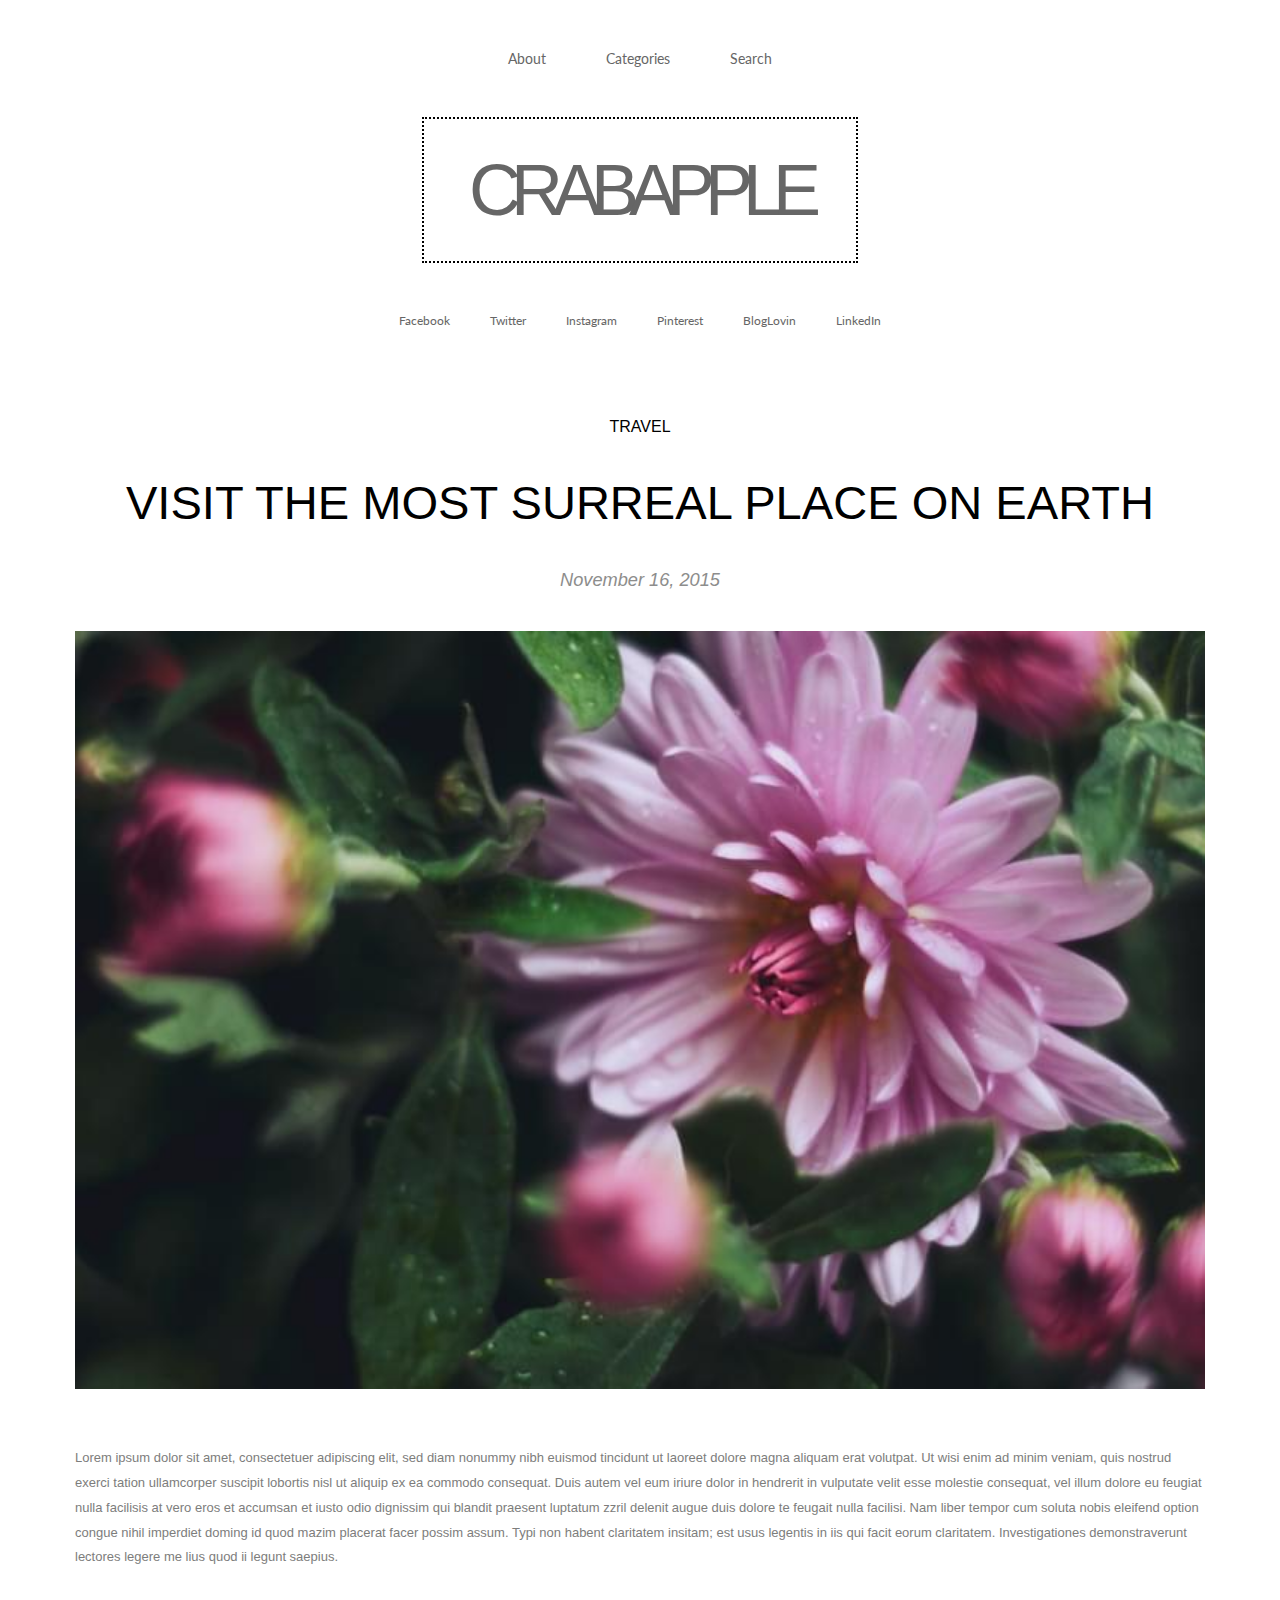
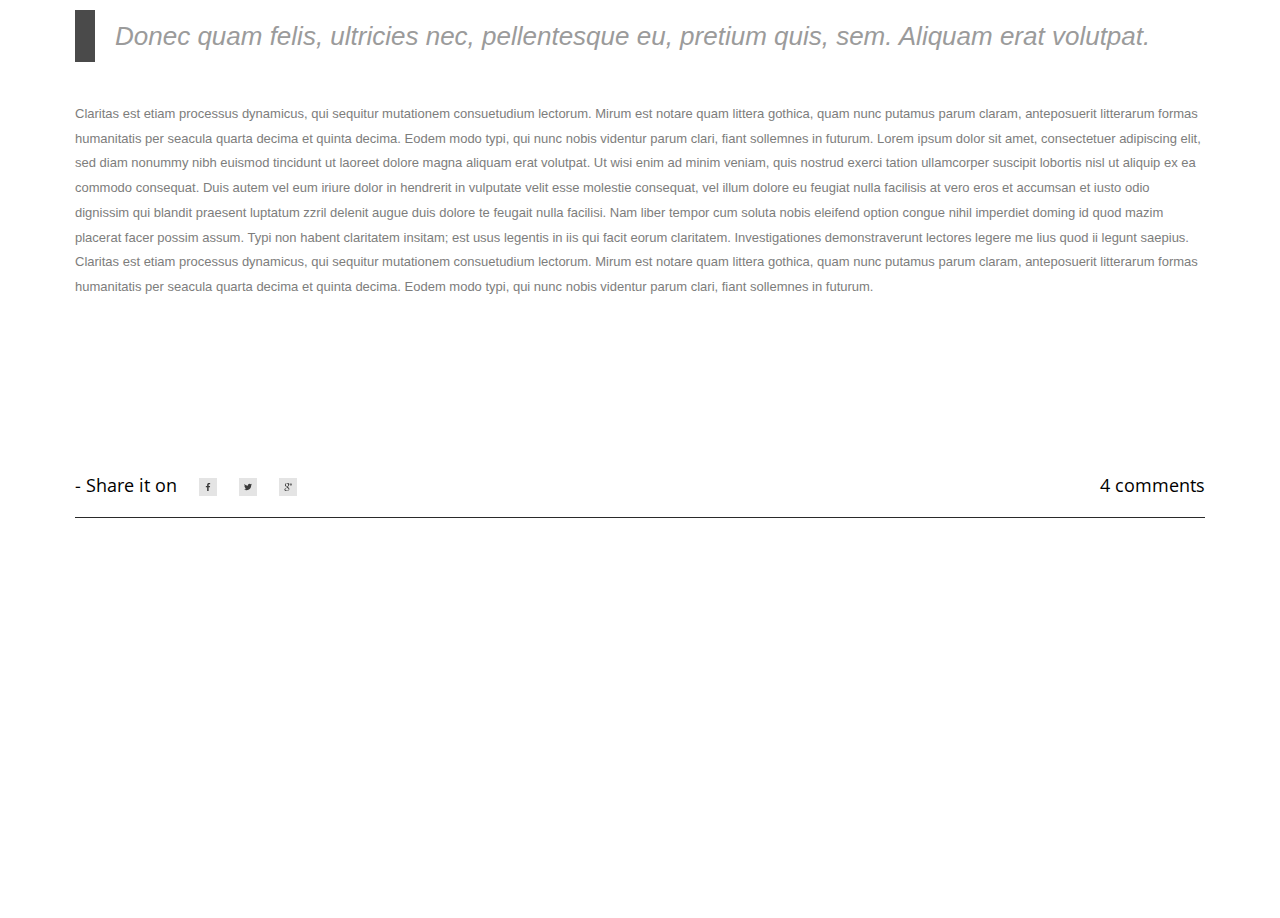
<file: article_full.html>
<!DOCTYPE html>
<html lang="en">

<head>
    <title> </title>
    <link link href="https://fonts.googleapis.com/css?family=Open+Sans:400|Lato:400,700" rel="stylesheet">
    <link href="assets/css/main.css" rel="stylesheet">
    <meta name="viewport" content="width=device-width, initial-scale=1">
</head>

<body>
    <svg width="0" height="0" style="position:absolute;">
        <symbol id="facebook" viewBox="0 0 14 26">
            <title>icon__facebook</title>
            <path d="M9.078 26V14.137h4.128l.622-4.623H9.091v-2.95c0-1.341.383-2.248 2.368-2.248H14V.18A37.041 37.041 0 0 0 10.308 0C6.656 0 4.142 2.158 4.142 6.104v3.41H0v4.623h4.142V26h4.936z" fill="currentColor" fill-rule="evenodd"></path>
        </symbol>
        <symbol id="twitter" viewBox="0 0 28 23">
            <title>icon__twitter</title>
            <path d="M28 2.72c-1.026.46-2.137.78-3.298.919A5.84 5.84 0 0 0 27.23.422a11.37 11.37 0 0 1-3.657 1.41A5.704 5.704 0 0 0 19.386 0c-3.17 0-5.741 2.601-5.741 5.806 0 .458.052.898.146 1.323C9.014 6.886 4.786 4.58 1.95 1.062a5.814 5.814 0 0 0-.779 2.922 5.815 5.815 0 0 0 2.555 4.828 5.609 5.609 0 0 1-2.596-.725v.07c0 2.817 1.981 5.166 4.604 5.703a5.865 5.865 0 0 1-2.596.095c.735 2.307 2.852 3.982 5.365 4.035a11.462 11.462 0 0 1-7.135 2.48c-.461 0-.914-.027-1.367-.078A16.125 16.125 0 0 0 8.808 23c10.56 0 16.338-8.848 16.338-16.519l-.018-.752A11.642 11.642 0 0 0 28 2.721z" fill="currentColor" fill-rule="evenodd"></path>
        </symbol>
        <symbol id="linkedin" viewBox="0 0 390 440">
            <title>icon__linkedin</title>
            <path d="M430.117,261.543V420.56h-92.188V272.193c0-37.271-13.334-62.707-46.703-62.707 c-25.473,0-40.632,17.142-47.301,33.724c-2.432,5.928-3.058,14.179-3.058,22.477V420.56h-92.219c0,0,1.242-251.285,0-277.32h92.21 v39.309c-0.187,0.294-0.43,0.611-0.606,0.896h0.606v-0.896c12.251-18.869,34.13-45.824,83.102-45.824 C384.633,136.724,430.117,176.361,430.117,261.543z M52.183,9.558C20.635,9.558,0,30.251,0,57.463 c0,26.619,20.038,47.94,50.959,47.94h0.616c32.159,0,52.159-21.317,52.159-47.94C103.128,30.251,83.734,9.558,52.183,9.558z M5.477,420.56h92.184v-277.32H5.477V420.56z" fill="currentColor" fill-rule="evenodd"></path>
        </symbol>
        <symbol id="pinterest" viewBox="0 0 420 420">
            <title>icon__pinterest</title>
            <path d="M412.352,212.265c3.366-117.68-91.89-213.949-209.203-212.243 C90.239,1.664-0.858,94.912,0.006,207.831c0.62,80.912,47.841,150.724,116.145,183.94c3.951,1.921,8.525-1.066,8.36-5.457 c-0.498-13.268-0.069-27.452,2.586-38.854c2.613-11.227,12.866-54.643,19.607-83.164c3.281-13.885,3.677-28.303,1.035-42.324 c-0.867-4.601-1.495-10.006-1.495-16.013c0-30.479,17.666-53.235,39.663-53.235c18.701,0,27.735,14.041,27.735,30.877 c0,18.807-11.975,46.925-18.155,72.984c-5.164,21.818,10.942,39.61,32.46,39.61c38.96,0,68.907-41.08,68.907-100.378 c0-52.483-37.712-89.179-91.561-89.179c-62.369,0-98.978,46.781-98.978,95.127c0,18.839,7.258,39.042,16.313,50.024 c1.79,2.17,2.054,4.073,1.521,6.287c-1.664,6.924-5.362,21.813-6.088,24.859c-0.957,4.013-3.177,4.863-7.33,2.932 c-27.379-12.744-44.494-52.769-44.494-84.919c0-69.147,50.239-132.647,144.833-132.647c76.04,0,135.134,54.184,135.134,126.599 c0,75.545-47.633,136.343-113.747,136.343c-17.471,0-34.12-7.14-43.908-16.821c-3.01-2.977-8.099-1.621-9.173,2.474 c-3.447,13.133-9.019,34.376-10.814,41.284c-3.232,12.429-10.043,26.905-16.871,39.512c-1.814,3.35,0.021,7.488,3.714,8.424 c16.857,4.275,34.538,6.482,52.764,6.313C316.378,411.425,409.258,320.436,412.352,212.265z" fill="currentColor" fill-rule="evenodd"></path>
        </symbol>
        <symbol id="play" viewBox="0 0 32 42">
            <title>icon__play</title>
            <path d="M36.068,20.176l-29-20C6.761-0.035,6.363-0.057,6.035,0.114C5.706,0.287,5.5,0.627,5.5,0.999v40 c0,0.372,0.206,0.713,0.535,0.886c0.146,0.076,0.306,0.114,0.465,0.114c0.199,0,0.397-0.06,0.568-0.177l29-20 c0.271-0.187,0.432-0.494,0.432-0.823S36.338,20.363,36.068,20.176z" fill="currentColor" fill-rule="evenodd"></path>
        </symbol>
        <symbol id="googlePlay" viewBox="0 0 420 470">
            <title>icon__google_play</title>
            <path d="M273.372,302.498c-5.041-6.762-10.608-13.045-16.7-18.842c-6.091-5.804-12.183-11.088-18.271-15.845 c-6.092-4.757-11.659-9.329-16.702-13.709c-5.042-4.374-9.135-8.945-12.275-13.702c-3.14-4.757-4.711-9.61-4.711-14.558 c0-6.855,2.19-13.278,6.567-19.274c4.377-5.996,9.707-11.799,15.986-17.417c6.28-5.617,12.559-11.753,18.844-18.415 c6.276-6.665,11.604-15.465,15.985-26.412c4.373-10.944,6.563-23.458,6.563-37.542c0-16.75-3.713-32.835-11.136-48.25 c-7.423-15.418-17.89-27.412-31.405-35.976h38.54L303.2,0H178.441c-17.699,0-35.498,1.906-53.384,5.72 c-26.453,5.9-48.723,19.368-66.806,40.397C40.171,67.15,31.129,90.99,31.129,117.637c0,28.171,10.138,51.583,30.406,70.233 c20.269,18.649,44.585,27.978,72.945,27.978c5.71,0,12.371-0.478,19.985-1.427c-0.381,1.521-1.043,3.567-1.997,6.136 s-1.715,4.62-2.286,6.14c-0.57,1.521-1.047,3.375-1.425,5.566c-0.382,2.19-0.571,4.428-0.571,6.71 c0,12.563,6.086,26.744,18.271,42.541c-14.465,0.387-28.737,1.67-42.825,3.86c-14.084,2.19-28.833,5.616-44.252,10.28 c-15.417,4.661-29.217,11.42-41.396,20.27c-12.182,8.854-21.317,19.366-27.408,31.549C3.533,361.559,0.01,374.405,0.01,386.017 c0,12.751,2.857,24.314,8.565,34.69c5.708,10.369,13.035,18.842,21.982,25.406c8.945,6.57,19.273,12.083,30.978,16.562 c11.704,4.47,23.315,7.659,34.829,9.562c11.516,1.903,22.888,2.854,34.119,2.854c51.007,0,90.981-12.464,119.909-37.397 c26.648-23.223,39.971-50.062,39.971-80.517c0-10.855-1.57-20.984-4.712-30.409C282.51,317.337,278.42,309.254,273.372,302.498z M163.311,198.722c-9.707,0-18.937-2.475-27.694-7.426c-8.757-4.95-16.18-11.374-22.27-19.273 c-6.088-7.898-11.418-16.796-15.987-26.695c-4.567-9.896-7.944-19.792-10.135-29.692c-2.19-9.895-3.284-19.318-3.284-28.265 c0-18.271,4.854-33.974,14.562-47.108c9.705-13.134,23.411-19.701,41.112-19.701c12.563,0,23.935,3.899,34.118,11.704 c10.183,7.804,18.177,17.701,23.984,29.692c5.802,11.991,10.277,24.407,13.417,37.257c3.14,12.847,4.711,24.983,4.711,36.403 c0,19.036-4.139,34.317-12.419,45.833C195.144,192.964,181.775,198.722,163.311,198.722z M242.251,413.123 c-5.23,8.949-12.319,15.94-21.267,20.981c-8.946,5.048-18.509,8.758-28.693,11.14c-10.183,2.385-20.889,3.572-32.12,3.572 c-12.182,0-24.27-1.431-36.258-4.284c-11.99-2.851-23.459-7.187-34.403-12.991c-10.944-5.8-19.795-13.798-26.551-23.982 c-6.757-10.184-10.135-21.744-10.135-34.69c0-11.419,2.568-21.601,7.708-30.55c5.142-8.945,11.709-16.084,19.702-21.408 c7.994-5.332,17.319-9.713,27.979-13.131c10.66-3.433,20.937-5.808,30.833-7.139c9.895-1.335,19.985-1.995,30.262-1.995 c6.283,0,11.043,0.191,14.277,0.567c1.143,0.767,4.043,2.759,8.708,5.996s7.804,5.428,9.423,6.57 c1.615,1.137,4.567,3.326,8.85,6.563c4.281,3.237,7.327,5.661,9.135,7.279c1.803,1.618,4.421,4.045,7.849,7.279 c3.424,3.237,5.948,6.043,7.566,8.422c1.615,2.378,3.616,5.28,5.996,8.702c2.38,3.433,4.043,6.715,4.998,9.855 c0.948,3.142,1.854,6.567,2.707,10.277c0.855,3.72,1.283,7.569,1.283,11.57C250.105,393.713,247.487,404.182,242.251,413.123z" fill="currentColor" fill-rule="evenodd"></path>
            <polygon points="401.998,73.089 401.998,0 365.449,0 365.449,73.089 292.358,73.089 292.358,109.636 365.449,109.636  365.449,182.725 401.998,182.725 401.998,109.636 475.081,109.636 475.081,73.089" fill="currentColor" fill-rule="evenodd"></polygon>
        </symbol>
    </svg>
    <header class="header">
        <div class="wrapper">
            <nav class="main_menu">
                <ul class="main_menu__items header__item">
                    <li class="main_menu__item"><a class="main_menu__link" href="/">About</a></li>
                    <li class="main_menu__item"><a class="main_menu__link" href="/">Categories</a></li>
                    <li class="main_menu__item"><a class="main_menu__link" href="/">Search</a></li>
                </ul>
            </nav><a class="logo" href="/">Crabapple</a>
            <ul class="socials header__item">
                <li class="socials__item"><a class="socials__link" href="/">Facebook</a></li>
                <li class="socials__item"><a class="socials__link" href="/">Twitter</a></li>
                <li class="socials__item"><a class="socials__link" href="/">Instagram</a></li>
                <li class="socials__item"><a class="socials__link" href="/">Pinterest</a></li>
                <li class="socials__item"><a class="socials__link" href="/">BlogLovin</a></li>
                <li class="socials__item"><a class="socials__link" href="/">LinkedIn</a></li>
            </ul>
        </div>
    </header>
    <main>
        <div class="wrapper">
            <article class="article_full">
                <header class="article_full__header"><span class="section__theme article__theme">Travel</span>
                    <h2>Visit the most surreal place on earth</h2><i class="article_full__date">November 16, 2015</i></header><img src="assets/img/posts/flowers.jpg" alt="flowers">
                <main class="article_full__main">
                    <p class="article_full__text">Lorem ipsum dolor sit amet, consectetuer adipiscing elit, sed diam nonummy nibh euismod tincidunt ut laoreet dolore magna aliquam erat volutpat. Ut wisi enim ad minim veniam, quis nostrud exerci tation ullamcorper suscipit lobortis nisl ut aliquip ex ea commodo consequat. Duis autem vel eum iriure dolor in hendrerit in vulputate velit esse molestie consequat, vel illum dolore eu feugiat nulla facilisis at vero eros et accumsan et iusto odio dignissim qui blandit praesent luptatum zzril delenit augue duis dolore te feugait nulla facilisi. Nam liber tempor cum soluta nobis eleifend option congue nihil imperdiet doming id quod mazim placerat facer possim assum. Typi non habent claritatem insitam; est usus legentis in iis qui facit eorum claritatem. Investigationes demonstraverunt lectores legere me lius quod ii legunt saepius.</p>
                    <blockquote class="blockquote article_full__blockquote">Donec quam felis, ultricies nec, pellentesque eu, pretium quis, sem. Aliquam erat volutpat.</blockquote>
                    <p class="article_full__text">Claritas est etiam processus dynamicus, qui sequitur mutationem consuetudium lectorum. Mirum est notare quam littera gothica, quam nunc putamus parum claram, anteposuerit litterarum formas humanitatis per seacula quarta decima et quinta decima. Eodem modo typi, qui nunc nobis videntur parum clari, fiant sollemnes in futurum. Lorem ipsum dolor sit amet, consectetuer adipiscing elit, sed diam nonummy nibh euismod tincidunt ut laoreet dolore magna aliquam erat volutpat. Ut wisi enim ad minim veniam, quis nostrud exerci tation ullamcorper suscipit lobortis nisl ut aliquip ex ea commodo consequat. Duis autem vel eum iriure dolor in hendrerit in vulputate velit esse molestie consequat, vel illum dolore eu feugiat nulla facilisis at vero eros et accumsan et iusto odio dignissim qui blandit praesent luptatum zzril delenit augue duis dolore te feugait nulla facilisi. Nam liber tempor cum soluta nobis eleifend option congue nihil imperdiet doming id quod mazim placerat facer possim assum. Typi non habent claritatem insitam; est usus legentis in iis qui facit eorum claritatem. Investigationes demonstraverunt lectores legere me lius quod ii legunt saepius. Claritas est etiam processus dynamicus, qui sequitur mutationem consuetudium lectorum. Mirum est notare quam littera gothica, quam nunc putamus parum claram, anteposuerit litterarum formas humanitatis per seacula quarta decima et quinta decima. Eodem modo typi, qui nunc nobis videntur parum clari, fiant sollemnes in futurum. </p>
                </main>
                <footer class="article_full__footer">
                    <div class="article_full__socials"> <span>- Share it on</span>
                        <ul class="socials__items">
                            <li class="socials__item"><a class="socials__link" href="/"><span> <svg class="socials__image" width="8" height="8"><use xmlns:xlink="http://www.w3.org/1999/xlink" xlink:href="#facebook"></use></svg></span></a></li>
                            <li class="socials__item"><a class="socials__link" href="/"><span> <svg class="socials__image" width="8" height="8"><use xmlns:xlink="http://www.w3.org/1999/xlink" xlink:href="#twitter"></use></svg></span></a></li>
                            <li class="socials__item"><a class="socials__link" href="/"><span> <svg class="socials__image" width="8" height="8"><use xmlns:xlink="http://www.w3.org/1999/xlink" xlink:href="#googlePlay"></use></svg></span></a></li>
                        </ul>
                    </div>
                    <div class="article_full__comments"><a href="/">4 comments</a></div>
                </footer>
            </article>
        </div>
    </main>
</body>

</html>
</file>
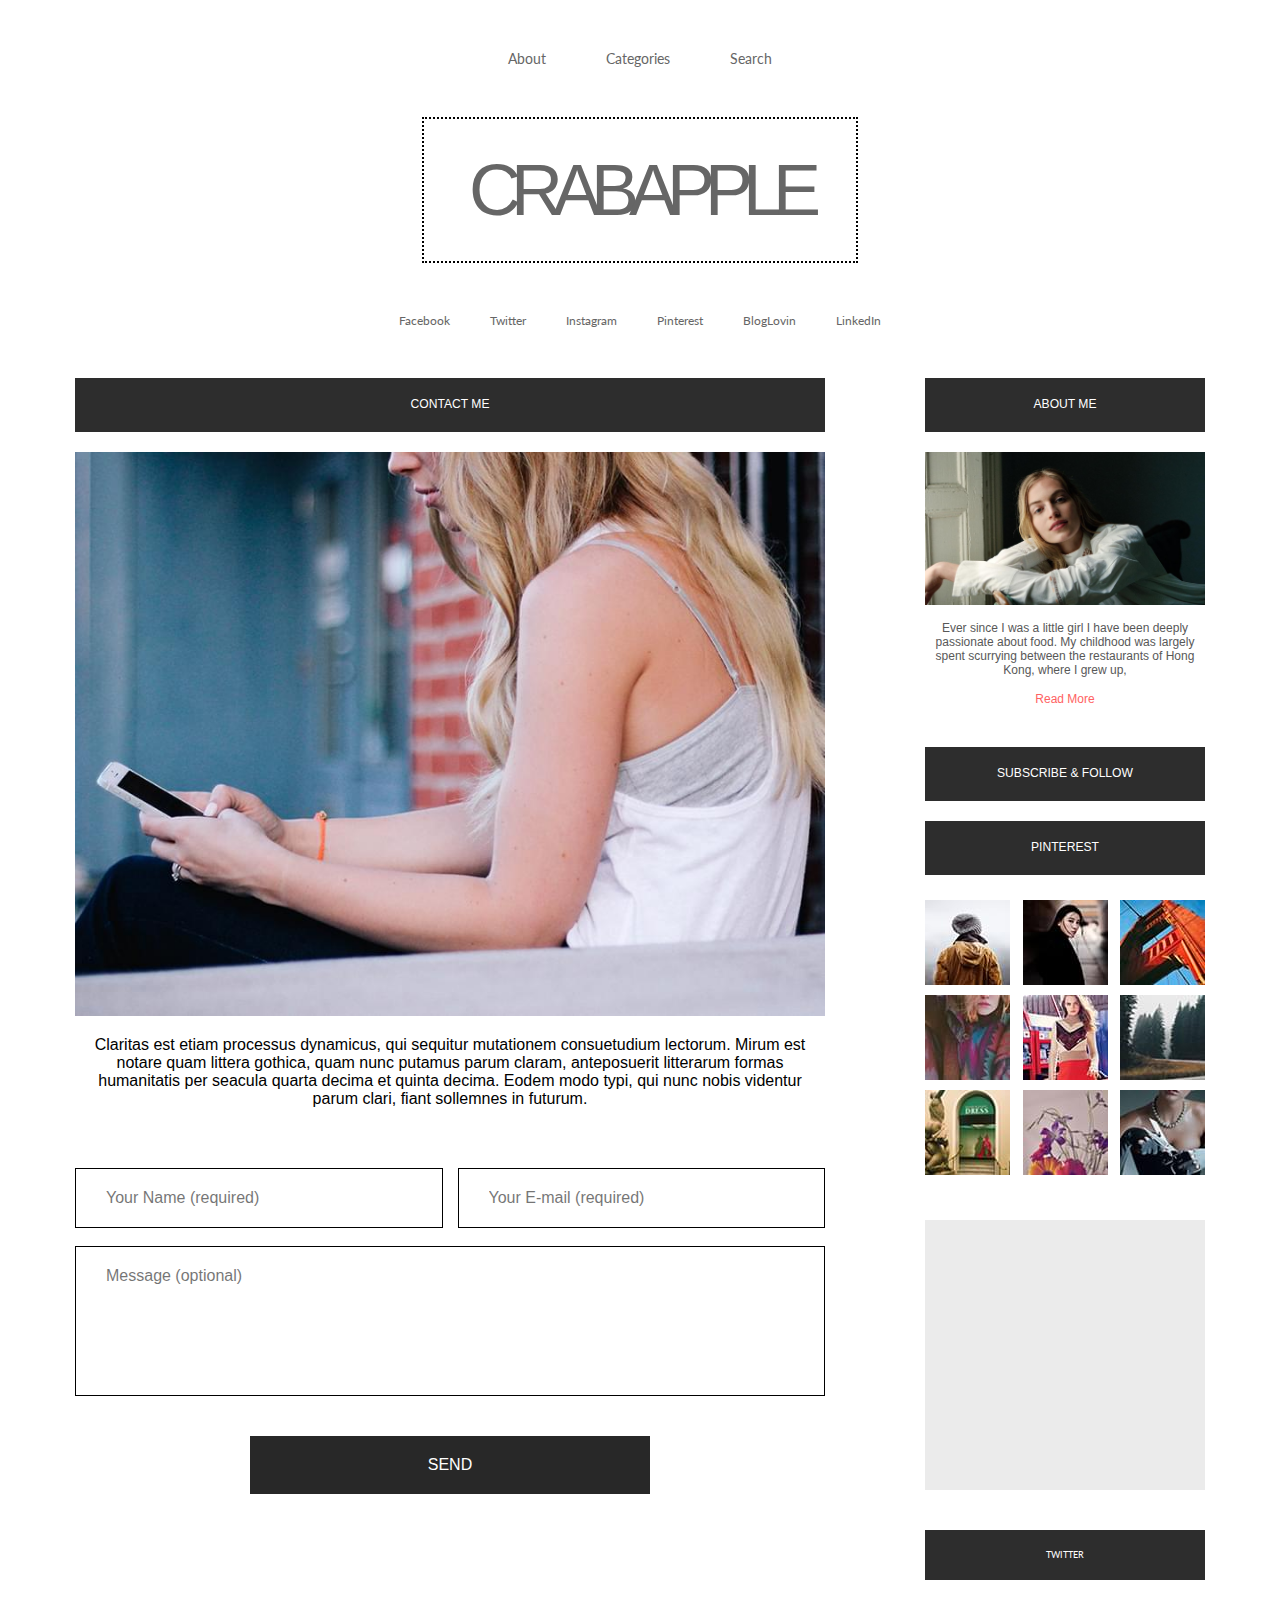
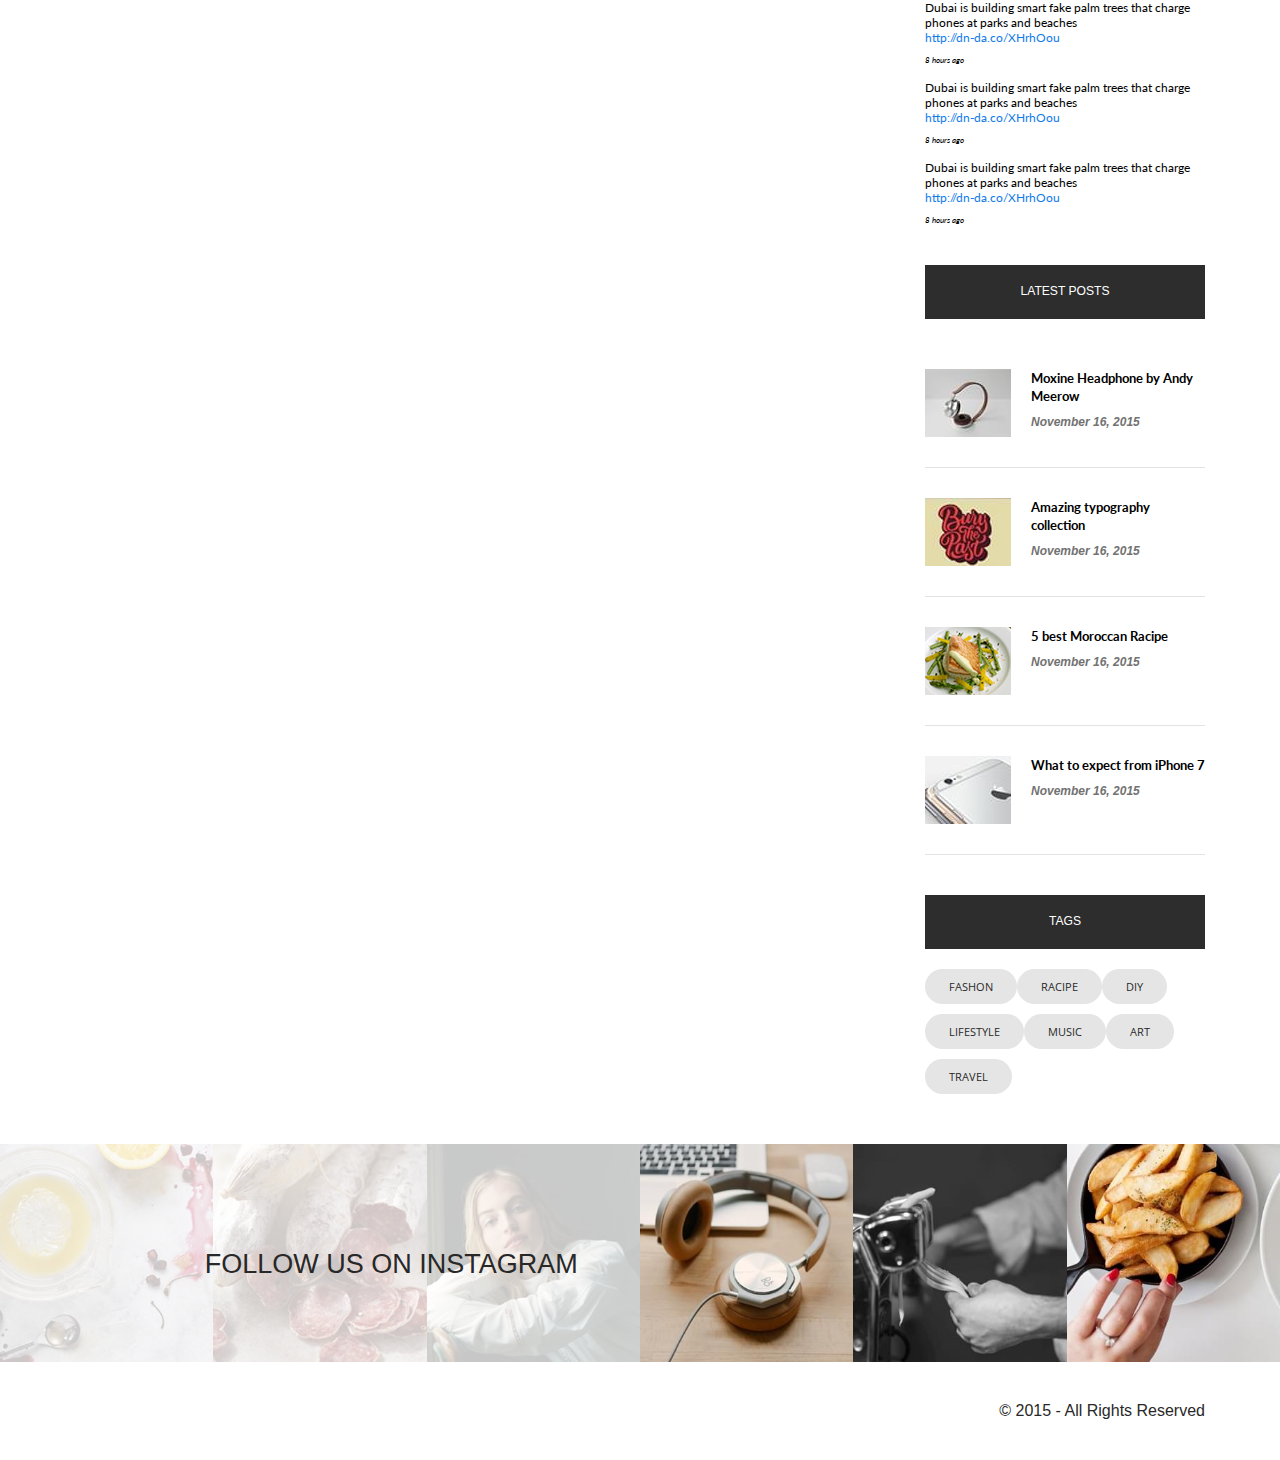
<file: contacts.html>
<!DOCTYPE html>
<html lang="en">

<head>
    <title> </title>
    <link link href="https://fonts.googleapis.com/css?family=Open+Sans:400|Lato:400,700" rel="stylesheet">
    <link href="assets/css/main.css" rel="stylesheet">
    <meta name="viewport" content="width=device-width, initial-scale=1">
</head>

<body>
    <svg width="0" height="0" style="position:absolute;">
        <symbol id="facebook" viewBox="0 0 14 26">
            <title>icon__facebook</title>
            <path d="M9.078 26V14.137h4.128l.622-4.623H9.091v-2.95c0-1.341.383-2.248 2.368-2.248H14V.18A37.041 37.041 0 0 0 10.308 0C6.656 0 4.142 2.158 4.142 6.104v3.41H0v4.623h4.142V26h4.936z" fill="currentColor" fill-rule="evenodd"></path>
        </symbol>
        <symbol id="twitter" viewBox="0 0 28 23">
            <title>icon__twitter</title>
            <path d="M28 2.72c-1.026.46-2.137.78-3.298.919A5.84 5.84 0 0 0 27.23.422a11.37 11.37 0 0 1-3.657 1.41A5.704 5.704 0 0 0 19.386 0c-3.17 0-5.741 2.601-5.741 5.806 0 .458.052.898.146 1.323C9.014 6.886 4.786 4.58 1.95 1.062a5.814 5.814 0 0 0-.779 2.922 5.815 5.815 0 0 0 2.555 4.828 5.609 5.609 0 0 1-2.596-.725v.07c0 2.817 1.981 5.166 4.604 5.703a5.865 5.865 0 0 1-2.596.095c.735 2.307 2.852 3.982 5.365 4.035a11.462 11.462 0 0 1-7.135 2.48c-.461 0-.914-.027-1.367-.078A16.125 16.125 0 0 0 8.808 23c10.56 0 16.338-8.848 16.338-16.519l-.018-.752A11.642 11.642 0 0 0 28 2.721z" fill="currentColor" fill-rule="evenodd"></path>
        </symbol>
        <symbol id="linkedin" viewBox="0 0 390 440">
            <title>icon__linkedin</title>
            <path d="M430.117,261.543V420.56h-92.188V272.193c0-37.271-13.334-62.707-46.703-62.707 c-25.473,0-40.632,17.142-47.301,33.724c-2.432,5.928-3.058,14.179-3.058,22.477V420.56h-92.219c0,0,1.242-251.285,0-277.32h92.21 v39.309c-0.187,0.294-0.43,0.611-0.606,0.896h0.606v-0.896c12.251-18.869,34.13-45.824,83.102-45.824 C384.633,136.724,430.117,176.361,430.117,261.543z M52.183,9.558C20.635,9.558,0,30.251,0,57.463 c0,26.619,20.038,47.94,50.959,47.94h0.616c32.159,0,52.159-21.317,52.159-47.94C103.128,30.251,83.734,9.558,52.183,9.558z M5.477,420.56h92.184v-277.32H5.477V420.56z" fill="currentColor" fill-rule="evenodd"></path>
        </symbol>
        <symbol id="pinterest" viewBox="0 0 420 420">
            <title>icon__pinterest</title>
            <path d="M412.352,212.265c3.366-117.68-91.89-213.949-209.203-212.243 C90.239,1.664-0.858,94.912,0.006,207.831c0.62,80.912,47.841,150.724,116.145,183.94c3.951,1.921,8.525-1.066,8.36-5.457 c-0.498-13.268-0.069-27.452,2.586-38.854c2.613-11.227,12.866-54.643,19.607-83.164c3.281-13.885,3.677-28.303,1.035-42.324 c-0.867-4.601-1.495-10.006-1.495-16.013c0-30.479,17.666-53.235,39.663-53.235c18.701,0,27.735,14.041,27.735,30.877 c0,18.807-11.975,46.925-18.155,72.984c-5.164,21.818,10.942,39.61,32.46,39.61c38.96,0,68.907-41.08,68.907-100.378 c0-52.483-37.712-89.179-91.561-89.179c-62.369,0-98.978,46.781-98.978,95.127c0,18.839,7.258,39.042,16.313,50.024 c1.79,2.17,2.054,4.073,1.521,6.287c-1.664,6.924-5.362,21.813-6.088,24.859c-0.957,4.013-3.177,4.863-7.33,2.932 c-27.379-12.744-44.494-52.769-44.494-84.919c0-69.147,50.239-132.647,144.833-132.647c76.04,0,135.134,54.184,135.134,126.599 c0,75.545-47.633,136.343-113.747,136.343c-17.471,0-34.12-7.14-43.908-16.821c-3.01-2.977-8.099-1.621-9.173,2.474 c-3.447,13.133-9.019,34.376-10.814,41.284c-3.232,12.429-10.043,26.905-16.871,39.512c-1.814,3.35,0.021,7.488,3.714,8.424 c16.857,4.275,34.538,6.482,52.764,6.313C316.378,411.425,409.258,320.436,412.352,212.265z" fill="currentColor" fill-rule="evenodd"></path>
        </symbol>
        <symbol id="play" viewBox="0 0 32 42">
            <title>icon__play</title>
            <path d="M36.068,20.176l-29-20C6.761-0.035,6.363-0.057,6.035,0.114C5.706,0.287,5.5,0.627,5.5,0.999v40 c0,0.372,0.206,0.713,0.535,0.886c0.146,0.076,0.306,0.114,0.465,0.114c0.199,0,0.397-0.06,0.568-0.177l29-20 c0.271-0.187,0.432-0.494,0.432-0.823S36.338,20.363,36.068,20.176z" fill="currentColor" fill-rule="evenodd"></path>
        </symbol>
    </svg>
    <header class="header">
        <div class="wrapper">
            <nav class="main_menu">
                <ul class="main_menu__items header__item">
                    <li class="main_menu__item"><a class="main_menu__link" href="/">About</a></li>
                    <li class="main_menu__item"><a class="main_menu__link" href="/">Categories</a></li>
                    <li class="main_menu__item"><a class="main_menu__link" href="/">Search</a></li>
                </ul>
            </nav><a class="logo" href="/">Crabapple</a>
            <ul class="socials header__item">
                <li class="socials__item"><a class="socials__link" href="/">Facebook</a></li>
                <li class="socials__item"><a class="socials__link" href="/">Twitter</a></li>
                <li class="socials__item"><a class="socials__link" href="/">Instagram</a></li>
                <li class="socials__item"><a class="socials__link" href="/">Pinterest</a></li>
                <li class="socials__item"><a class="socials__link" href="/">BlogLovin</a></li>
                <li class="socials__item"><a class="socials__link" href="/">LinkedIn</a></li>
            </ul>
        </div>
    </header>
    <main>
        <div class="wrapper">
            <div class="content">
                <div class="main_content">
                    <section class="contacts">
                        <h4 class="section__header">Contact me</h4><img src="assets/img/contacts/girl.jpg" alt="girl">
                        <p>Claritas est etiam processus dynamicus, qui sequitur mutationem consuetudium lectorum. Mirum est notare quam littera gothica, quam nunc putamus parum claram, anteposuerit litterarum formas humanitatis per seacula quarta decima et quinta decima. Eodem modo typi, qui nunc nobis videntur parum clari, fiant sollemnes in futurum.</p>
                        <form class="contacts__form">
                            <input class="input contacts__input" placeholder="Your Name (required)">
                            <input class="input contacts__input" placeholder="Your E-mail (required)">
                            <textarea class="textarea contacts__textarea" placeholder="Message (optional)" rows="6"></textarea>
                            <input class="input__button contacts__button" type="submit" value="SEND">
                        </form>
                    </section>
                </div>
                <div class="aside_content">
                    <div class="aside__about aside__item">
                        <h4 class="section__header">About me</h4><img src="assets/img/about/about.jpg" alt="girl">
                        <p>Ever since I was a little girl I have been deeply passionate about food. My childhood was largely spent scurrying between the restaurants of Hong Kong, where I grew up,</p><a class="link" href="/">Read more</a></div>
                    <h4 class="section__header">Subscribe &amp; Follow</h4>
                    <div class="aside__pinterest aside__item">
                        <h4 class="section__header">Pinterest</h4>
                        <div class="grid"><img class="grid__item" src="assets/img/pinterest/1.jpg" alt="pin 1"><img class="grid__item" src="assets/img/pinterest/2.jpg" alt="pin 2"><img class="grid__item" src="assets/img/pinterest/3.jpg" alt="pin 3"><img class="grid__item" src="assets/img/pinterest/4.jpg" alt="pin 4"><img class="grid__item" src="assets/img/pinterest/5.jpg" alt="pin 5"><img class="grid__item" src="assets/img/pinterest/6.jpg" alt="pin 6"><img class="grid__item" src="assets/img/pinterest/7.jpg" alt="pin 7"><img class="grid__item" src="assets/img/pinterest/8.jpg" alt="pin 8"><img class="grid__item" src="assets/img/pinterest/9.jpg" alt="pin 9"></div>
                    </div>
                    <div class="aside__banner aside__item">
                        <div class="banner"></div>
                    </div>
                    <div class="aside__twitter aside__item">
                        <h4 class="section__header">Twitter</h4>
                        <div class="tweet aside__tweet">
                            <p>Dubai is building smart fake palm trees that charge phones at parks and beaches</p><a href="/">http://dn-da.co/XHrhOou</a><i class="tweet_time">8 hours ago</i></div>
                        <div class="tweet aside__tweet">
                            <p>Dubai is building smart fake palm trees that charge phones at parks and beaches</p><a href="/">http://dn-da.co/XHrhOou</a><i class="tweet_time">8 hours ago</i></div>
                        <div class="tweet aside__tweet">
                            <p>Dubai is building smart fake palm trees that charge phones at parks and beaches</p><a href="/">http://dn-da.co/XHrhOou</a><i class="tweet_time">8 hours ago</i></div>
                    </div>
                    <div class="latest_posts aside__item">
                        <h4 class="section__header">Latest Posts</h4>
                        <article class="latest_post"><img class="latest_post__image" src="assets/img/latest_posts/small/music.jpg" alt="music">
                            <div class="latest_post__text"> <strong>Moxine Headphone by Andy Meerow</strong><i class="post_date">November 16, 2015</i></div>
                        </article>
                        <article class="latest_post"><img class="latest_post__image" src="assets/img/latest_posts/small/typography.jpg" alt="typography">
                            <div class="latest_post__text"> <strong>Amazing typography collection</strong><i class="post_date">November 16, 2015</i></div>
                        </article>
                        <article class="latest_post"><img class="latest_post__image" src="assets/img/latest_posts/small/food.jpg" alt="food">
                            <div class="latest_post__text"> <strong>5 best Moroccan Racipe</strong><i class="post_date">November 16, 2015</i></div>
                        </article>
                        <article class="latest_post"><img class="latest_post__image" src="assets/img/latest_posts/small/phone.jpg" alt="phone">
                            <div class="latest_post__text"> <strong>What to expect from iPhone 7</strong><i class="post_date">November 16, 2015</i></div>
                        </article>
                    </div>
                    <div class="tags aside__item">
                        <h4 class="section__header">Tags</h4><span class="tag">Fashon</span><span class="tag">Racipe</span><span class="tag">DIY</span><span class="tag">Lifestyle</span><span class="tag">Music</span><span class="tag">Art</span><span class="tag">Travel</span></div>
                </div>
            </div>
        </div>
        <section class="instagram_section">
            <a href="/">
                <ul class="instagram__items">
                    <li class="instagram__item"><img class="instagram__image" src="assets/img/instagram/1.jpg" alt="instagram image 1"></li>
                    <li class="instagram__item"><img class="instagram__image" src="assets/img/instagram/2.jpg" alt="instagram image 2"></li>
                    <li class="instagram__item"><img class="instagram__image" src="assets/img/instagram/3.jpg" alt="instagram image 3"></li>
                    <li class="instagram__item"><img class="instagram__image" src="assets/img/instagram/4.jpg" alt="instagram image 4"></li>
                    <li class="instagram__item"><img class="instagram__image" src="assets/img/instagram/5.jpg" alt="instagram image 5"></li>
                    <li class="instagram__item"><img class="instagram__image" src="assets/img/instagram/6.jpg" alt="instagram image 6"></li>
                </ul><span class="instagram__text">Follow us on instagram</span></a>
        </section>
    </main>
    <footer>
        <div class="wrapper footer_content"><span>&copy; 2015 - All Rights Reserved</span></div>
    </footer>
</body>

</html>
</file>
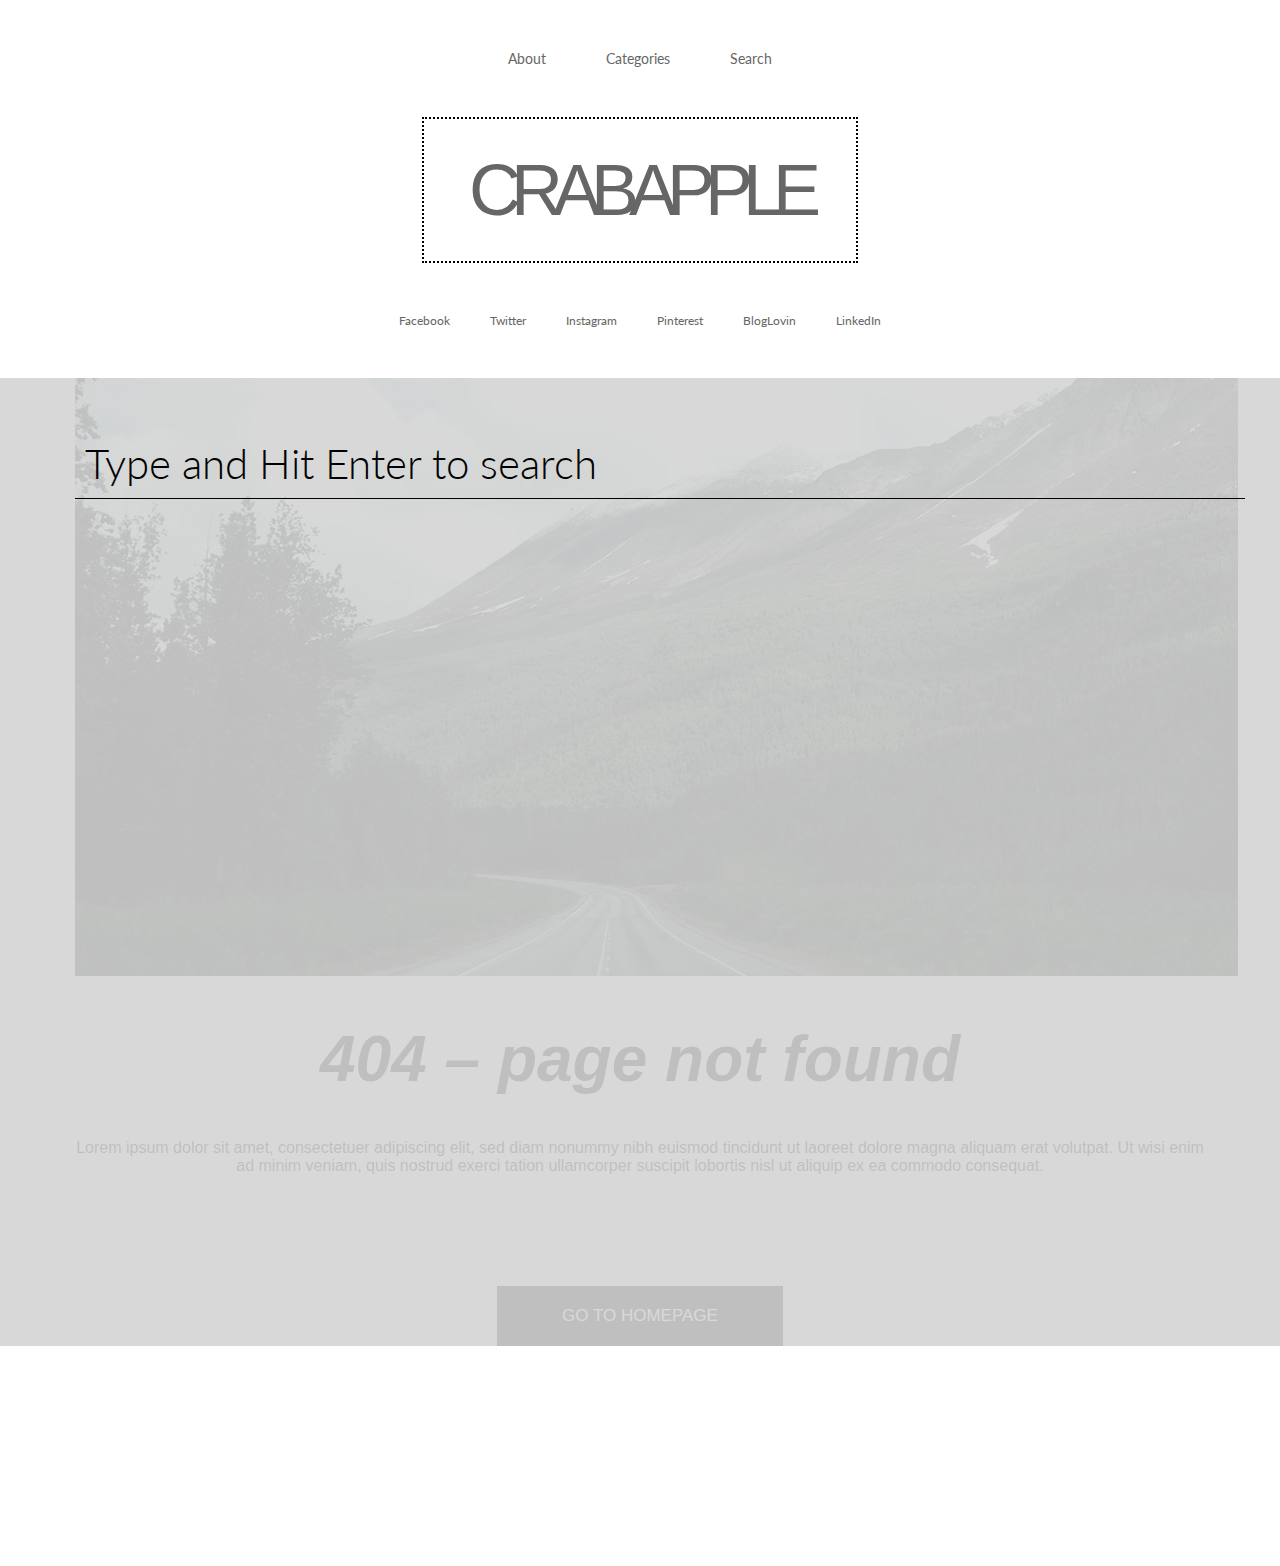
<file: search.html>
<!DOCTYPE html>
<html lang="en">

<head>
    <title> </title>
    <link link href="https://fonts.googleapis.com/css?family=Open+Sans:400|Lato:400,700" rel="stylesheet">
    <link href="assets/css/main.css" rel="stylesheet">
    <meta name="viewport" content="width=device-width, initial-scale=1">
</head>

<body>
    <svg width="0" height="0" style="position:absolute;">
        <symbol id="facebook" viewBox="0 0 14 26">
            <title>icon__facebook</title>
            <path d="M9.078 26V14.137h4.128l.622-4.623H9.091v-2.95c0-1.341.383-2.248 2.368-2.248H14V.18A37.041 37.041 0 0 0 10.308 0C6.656 0 4.142 2.158 4.142 6.104v3.41H0v4.623h4.142V26h4.936z" fill="currentColor" fill-rule="evenodd"></path>
        </symbol>
        <symbol id="twitter" viewBox="0 0 28 23">
            <title>icon__twitter</title>
            <path d="M28 2.72c-1.026.46-2.137.78-3.298.919A5.84 5.84 0 0 0 27.23.422a11.37 11.37 0 0 1-3.657 1.41A5.704 5.704 0 0 0 19.386 0c-3.17 0-5.741 2.601-5.741 5.806 0 .458.052.898.146 1.323C9.014 6.886 4.786 4.58 1.95 1.062a5.814 5.814 0 0 0-.779 2.922 5.815 5.815 0 0 0 2.555 4.828 5.609 5.609 0 0 1-2.596-.725v.07c0 2.817 1.981 5.166 4.604 5.703a5.865 5.865 0 0 1-2.596.095c.735 2.307 2.852 3.982 5.365 4.035a11.462 11.462 0 0 1-7.135 2.48c-.461 0-.914-.027-1.367-.078A16.125 16.125 0 0 0 8.808 23c10.56 0 16.338-8.848 16.338-16.519l-.018-.752A11.642 11.642 0 0 0 28 2.721z" fill="currentColor" fill-rule="evenodd"></path>
        </symbol>
        <symbol id="linkedin" viewBox="0 0 390 440">
            <title>icon__linkedin</title>
            <path d="M430.117,261.543V420.56h-92.188V272.193c0-37.271-13.334-62.707-46.703-62.707 c-25.473,0-40.632,17.142-47.301,33.724c-2.432,5.928-3.058,14.179-3.058,22.477V420.56h-92.219c0,0,1.242-251.285,0-277.32h92.21 v39.309c-0.187,0.294-0.43,0.611-0.606,0.896h0.606v-0.896c12.251-18.869,34.13-45.824,83.102-45.824 C384.633,136.724,430.117,176.361,430.117,261.543z M52.183,9.558C20.635,9.558,0,30.251,0,57.463 c0,26.619,20.038,47.94,50.959,47.94h0.616c32.159,0,52.159-21.317,52.159-47.94C103.128,30.251,83.734,9.558,52.183,9.558z M5.477,420.56h92.184v-277.32H5.477V420.56z" fill="currentColor" fill-rule="evenodd"></path>
        </symbol>
        <symbol id="pinterest" viewBox="0 0 420 420">
            <title>icon__pinterest</title>
            <path d="M412.352,212.265c3.366-117.68-91.89-213.949-209.203-212.243 C90.239,1.664-0.858,94.912,0.006,207.831c0.62,80.912,47.841,150.724,116.145,183.94c3.951,1.921,8.525-1.066,8.36-5.457 c-0.498-13.268-0.069-27.452,2.586-38.854c2.613-11.227,12.866-54.643,19.607-83.164c3.281-13.885,3.677-28.303,1.035-42.324 c-0.867-4.601-1.495-10.006-1.495-16.013c0-30.479,17.666-53.235,39.663-53.235c18.701,0,27.735,14.041,27.735,30.877 c0,18.807-11.975,46.925-18.155,72.984c-5.164,21.818,10.942,39.61,32.46,39.61c38.96,0,68.907-41.08,68.907-100.378 c0-52.483-37.712-89.179-91.561-89.179c-62.369,0-98.978,46.781-98.978,95.127c0,18.839,7.258,39.042,16.313,50.024 c1.79,2.17,2.054,4.073,1.521,6.287c-1.664,6.924-5.362,21.813-6.088,24.859c-0.957,4.013-3.177,4.863-7.33,2.932 c-27.379-12.744-44.494-52.769-44.494-84.919c0-69.147,50.239-132.647,144.833-132.647c76.04,0,135.134,54.184,135.134,126.599 c0,75.545-47.633,136.343-113.747,136.343c-17.471,0-34.12-7.14-43.908-16.821c-3.01-2.977-8.099-1.621-9.173,2.474 c-3.447,13.133-9.019,34.376-10.814,41.284c-3.232,12.429-10.043,26.905-16.871,39.512c-1.814,3.35,0.021,7.488,3.714,8.424 c16.857,4.275,34.538,6.482,52.764,6.313C316.378,411.425,409.258,320.436,412.352,212.265z" fill="currentColor" fill-rule="evenodd"></path>
        </symbol>
        <symbol id="play" viewBox="0 0 32 42">
            <title>icon__play</title>
            <path d="M36.068,20.176l-29-20C6.761-0.035,6.363-0.057,6.035,0.114C5.706,0.287,5.5,0.627,5.5,0.999v40 c0,0.372,0.206,0.713,0.535,0.886c0.146,0.076,0.306,0.114,0.465,0.114c0.199,0,0.397-0.06,0.568-0.177l29-20 c0.271-0.187,0.432-0.494,0.432-0.823S36.338,20.363,36.068,20.176z" fill="currentColor" fill-rule="evenodd"></path>
        </symbol>
    </svg>
    <header class="header">
        <div class="wrapper">
            <nav class="main_menu">
                <ul class="main_menu__items header__item">
                    <li class="main_menu__item"><a class="main_menu__link" href="/">About</a></li>
                    <li class="main_menu__item"><a class="main_menu__link" href="/">Categories</a></li>
                    <li class="main_menu__item"><a class="main_menu__link" href="/">Search</a></li>
                </ul>
            </nav><a class="logo" href="/">Crabapple</a>
            <ul class="socials header__item">
                <li class="socials__item"><a class="socials__link" href="/">Facebook</a></li>
                <li class="socials__item"><a class="socials__link" href="/">Twitter</a></li>
                <li class="socials__item"><a class="socials__link" href="/">Instagram</a></li>
                <li class="socials__item"><a class="socials__link" href="/">Pinterest</a></li>
                <li class="socials__item"><a class="socials__link" href="/">BlogLovin</a></li>
                <li class="socials__item"><a class="socials__link" href="/">LinkedIn</a></li>
            </ul>
        </div>
    </header>
    <main class="search--active">
        <div class="wrapper">
            <div class="error"><img src="assets/img/404/nature.jpg" alt="nature">
                <h1>404 – page not found</h1>
                <p>Lorem ipsum dolor sit amet, consectetuer adipiscing elit, sed diam nonummy nibh euismod tincidunt ut laoreet dolore magna aliquam erat volutpat. Ut wisi enim ad minim veniam, quis nostrud exerci tation ullamcorper suscipit lobortis nisl ut aliquip ex ea commodo consequat. </p><a class="link-dark error__link" href="/">Go to homepage</a></div>
            <form class="form">
                <input type="search" placeholder="Type and Hit Enter to search">
            </form>
        </div>
    </main>
</body>

</html>
</file>
<file: assets/css/main.css>
@font-face {
    font-family: "Lato Heavy";
    src: local("Lato Heavy"), url(../fonts/lato-heavy.ttf) format("ttf");
    font-weight: 400;
    font-style: normal
}

@font-face {
    font-family: "Ailerons";
    src: local("Ailerons"), url(../fonts/ailerons.otf) format("otf");
    font-weight: 400;
    font-style: normal
}

html {
    font-size: 16px
}

a {
    text-decoration: none;
    color: inherit
}

h1,
h2,
h3,
h4,
h5,
h6 {
    margin-top: 0;
    margin-bottom: 0
}

ul,
ol {
    padding: 0;
    margin: 0
}

ul li,
ol li {
    list-style: none
}

.input {
    width: 49%
}

.input,
.textarea {
    border: 1px solid #000;
    padding: 20px 30px;
    box-sizing: border-box
}

.input:focus,
.textarea:focus {
    outline: none
}

.textarea {
    width: 100%;
    resize: none
}

.input__button {
    background-color: #282828;
    padding: 20px;
    width: 400px;
    color: #fff;
    border: none;
    cursor: pointer;
    margin: 0 auto
}

.link {
    color: #ff6262;
    text-transform: capitalize;
    font-size: .75em
}

.tweet_time,
.post_date {
    font-size: .6643em;
    margin-top: 10px;
    display: block
}


/*! normalize.css v4.1.1 | MIT License | github.com/necolas/normalize.css */

html {
    font-family: sans-serif;
    -ms-text-size-adjust: 100%;
    -webkit-text-size-adjust: 100%
}

body {
    margin: 0
}

article,
aside,
details,
figcaption,
figure,
footer,
header,
main,
menu,
nav,
section,
summary {
    display: block
}

audio,
canvas,
progress,
video {
    display: inline-block
}

audio:not([controls]) {
    display: none;
    height: 0
}

progress {
    vertical-align: baseline
}

template,
[hidden] {
    display: none
}

a {
    background-color: transparent;
    -webkit-text-decoration-skip: objects
}

a:active,
a:hover {
    outline-width: 0
}

abbr[title] {
    border-bottom: none;
    text-decoration: underline;
    text-decoration: underline dotted
}

b,
strong {
    font-weight: inherit
}

b,
strong {
    font-weight: bolder
}

dfn {
    font-style: italic
}

h1 {
    font-size: 2em;
    margin: .67em 0
}

h1,
h2,
h3,
h4,
h5,
h6 {
    line-height: 1.15
}

mark {
    background-color: #ff0;
    color: #000
}

small {
    font-size: 80%
}

sub,
sup {
    font-size: 75%;
    line-height: 0;
    position: relative;
    vertical-align: baseline
}

sub {
    bottom: -.25em
}

sup {
    top: -.5em
}

img {
    border-style: none
}

svg:not(:root) {
    overflow: hidden
}

code,
kbd,
pre,
samp {
    font-family: monospace, monospace;
    font-size: 1em
}

figure {
    margin: 1em 40px
}

hr {
    box-sizing: content-box;
    height: 0;
    overflow: visible
}

button,
input,
optgroup,
select,
textarea {
    font: inherit;
    margin: 0
}

optgroup {
    font-weight: 700
}

button,
input {
    overflow: visible
}

button,
select {
    text-transform: none
}

button,
html [type=button],
[type=reset],
[type=submit] {
    -webkit-appearance: button
}

button::-moz-focus-inner,
[type=button]::-moz-focus-inner,
[type=reset]::-moz-focus-inner,
[type=submit]::-moz-focus-inner {
    border-style: none;
    padding: 0
}

button:-moz-focusring,
[type=button]:-moz-focusring,
[type=reset]:-moz-focusring,
[type=submit]:-moz-focusring {
    outline: 1px dotted ButtonText
}

fieldset {
    border: 1px solid silver;
    margin: 0 2px;
    padding: .35em .625em .75em
}

legend {
    box-sizing: border-box;
    color: inherit;
    display: table;
    max-width: 100%;
    padding: 0;
    white-space: normal
}

textarea {
    overflow: auto
}

[type=checkbox],
[type=radio] {
    box-sizing: border-box;
    padding: 0
}

[type=number]::-webkit-inner-spin-button,
[type=number]::-webkit-outer-spin-button {
    height: auto
}

[type=search] {
    -webkit-appearance: textfield;
    outline-offset: -2px
}

[type=search]::-webkit-search-cancel-button,
[type=search]::-webkit-search-decoration {
    -webkit-appearance: none
}

::-webkit-input-placeholder {
    color: inherit;
    opacity: .54
}

::-webkit-file-upload-button {
    -webkit-appearance: button;
    font: inherit
}

.header {
    font-family: 'Lato', sans-serif;
    font-weight: 400;
    color: #666;
    text-align: center
}

.header .main_menu__items {
    font-size: .875em
}

.header .main_menu__items .main_menu__item {
    margin: 0 30px
}

.header .logo {
    font-size: 4.5em;
    font-family: 'Ailerons', sans-serif;
    border: 2px dotted #000;
    padding: 30px 45px;
    display: inline-block;
    text-transform: uppercase;
    letter-spacing: -10px
}

.header .socials {
    font-size: .77125em
}

.header .socials__item {
    margin: 0 20px
}

.header__item {
    padding: 50px 0;
    display: -ms-flexbox;
    display: flex;
    -ms-flex-pack: center;
    justify-content: center;
    -ms-flex-align: center;
    align-items: center
}

.slide img {
    max-width: 100%;
}

.posts {
    padding: 50px 0;
    text-align: center
}

.posts__header {
    margin-bottom: 50px
}

.posts__items {
    display: -ms-flexbox;
    display: flex;
    -ms-flex-pack: justify;
    justify-content: space-between;
    color: #fff
}

.posts__items .posts__item {
    width: 30%;
    position: relative;
    background-color: #000;
    outline: 3px dotted #fff;
    outline-offset: -20px
}

.posts__items .posts__item img {
    width: 100%;
    height: 100%;
    filter: opacity(65%)
}

.posts__items .posts__item .posts__text {
    position: absolute;
    top: 0;
    left: 0;
    right: 0;
    bottom: 0;
    display: -ms-flexbox;
    display: flex;
    -ms-flex-pack: center;
    justify-content: center;
    -ms-flex-align: center;
    align-items: center;
    -ms-flex-direction: column;
    flex-direction: column
}

.content {
    display: -ms-flexbox;
    display: flex;
    -ms-flex-pack: justify;
    justify-content: space-between
}

.content .main_content {
    max-width: 750px
}

.content .main_content .others__posts {
    display: -ms-flexbox;
    display: flex;
    -ms-flex-pack: justify;
    justify-content: space-between;
    -ms-flex-wrap: wrap;
    flex-wrap: wrap
}

.content .main_content .others__posts .post__half {
    -ms-flex-preferred-size: 48%;
    flex-basis: 48%;
    margin-bottom: 50px
}

.content .main_content .others__posts .post__half img {
    max-width: 100%
}

.content .aside_content {
    width: 280px
}

.instagram_section {
    position: relative
}

.instagram_section .instagram__items {
    width: 100%;
    display: -ms-flexbox;
    display: flex;
    position: relative
}

.instagram_section .instagram__items .instagram__item .instagram__image {
    width: 100%;
    height: 100%
}

.instagram_section .instagram__items:after {
    position: absolute;
    background-color: #fff;
    opacity: .78;
    top: 0;
    left: 0;
    bottom: 0;
    width: 50%;
    content: ''
}

.instagram_section .instagram__text {
    position: absolute;
    top: 48%;
    left: 16%;
    font-size: 1.6875em;
    text-transform: uppercase;
    color: #282828
}

.footer_content {
    color: #282828;
    text-align: right;
    margin-top: 40px;
    margin-bottom: 40px
}

.about {
    padding-bottom: 300px
}

.about p,
.about span {
    font-family: 'Lato', sans-serif;
    font-weight: 500;
    font-size: 1.125em;
    color: #505050
}

.about .about__follow {
    margin-top: 60px
}

.about__header {
    margin-top: 50px;
    margin-bottom: 20px;
    max-width: 325px;
    display: inline-block;
    margin-left: auto;
    margin-right: auto
}

.about__image {
    margin-bottom: 80px;
    max-width: 100%
}

.contacts {
    padding-bottom: 600px
}

.contacts img {
    width: 100%
}

.contacts p {
    text-align: center
}

.contacts__form {
    display: -ms-flexbox;
    display: flex;
    -ms-flex-wrap: wrap;
    flex-wrap: wrap;
    -ms-flex-pack: justify;
    justify-content: space-between;
    margin-top: 60px
}

.contacts__form .contacts__textarea {
    margin-top: 18px
}

.contacts__form .contacts__button {
    margin-top: 40px
}

.aside_content .aside__item {
    margin-bottom: 40px
}

.aside_content .aside__about {
    text-align: center
}

.aside_content .aside__about .section__header {
    margin-top: 0
}

.aside_content .aside__about img {
    width: 100%
}

.aside_content .aside__about p {
    font-size: .75em;
    color: #585858
}

.aside_content .aside__follow .aside__socials {
    margin-top: 20px
}

.aside_content .aside__follow .aside__socials .socials__icon {
    padding: 20px
}

.aside_content .aside__pinterest .grid {
    display: -ms-flexbox;
    display: flex;
    -ms-flex-wrap: wrap;
    flex-wrap: wrap;
    -ms-flex-pack: justify;
    justify-content: space-between
}

.aside_content .aside__pinterest .grid__item {
    margin: 5px 0
}

.aside_content .aside__banner .banner {
    width: 100%;
    height: 270px;
    background-color: #ebebeb
}

.aside_content .aside__twitter {
    font-family: 'Lato', sans-serif;
    font-size: .75em
}

.aside_content .aside__twitter .aside__tweet {
    margin-bottom: 15px
}

.aside_content .aside__twitter .aside__tweet:last-child {
    margin-bottom: 0
}

.aside_content .aside__twitter .tweet p {
    margin: 0
}

.aside_content .aside__twitter .tweet a {
    color: #117cea
}

.aside_content .latest_posts .latest_post {
    border-bottom: 1px solid #e3e3e3;
    padding: 30px 0;
    display: -ms-flexbox;
    display: flex
}

.aside_content .latest_posts .latest_post .latest_post__text {
    margin-left: 20px
}

.aside_content .latest_posts .latest_post .latest_post__text strong {
    font-size: .785em;
    font-family: 'Lato', sans-serif
}

.tags {
    display: -ms-flexbox;
    display: flex;
    -ms-flex-wrap: wrap;
    flex-wrap: wrap
}

.tags .tag {
    font-family: 'Open Sans', sans-serif;
    font-size: .7087em;
    background-color: #e5e5e5;
    color: #282828;
    text-transform: uppercase;
    padding: 10px 24px;
    border-radius: 25px;
    margin-bottom: 10px
}

.error {
    text-align: center;
    margin-bottom: 220px
}

.error h1 {
    font-size: 4em;
    font-style: italic;
    color: #000
}

.error .link-dark {
    background-color: #000;
    font-size: 1.0625em;
    color: #fff;
    padding: 20px 65px;
    text-transform: uppercase;
    text-align: center;
    display: inline-block;
    margin-right: auto;
    margin-left: auto;
    font-weight: 400
}

.error__link {
    margin-top: 95px
}

.search--active {
    position: relative
}

.search--active:after {
    position: absolute;
    content: '';
    top: 0;
    left: 0;
    right: 0;
    bottom: 0;
    background-color: rgba(212, 212, 212, .9)
}

.form {
    position: absolute;
    top: 0;
    z-index: 999;
    width: 100%;
    margin-top: 50px
}

.form input[type=search] {
    font-size: 2.625em;
    width: 100%;
    font-family: 'Lato', sans-serif;
    font-weight: 300;
    border: 0;
    background: 0 0;
    border-bottom: 1px solid #000;
    padding: 10px;
    box-sizing: border-box
}

input[type=search]::-webkit-input-placeholder {
    color: #000;
    opacity: 1;
    font-family: 'Lato', sans-serif;
    font-weight: 300
}

input[type=search]::-moz-placeholder {
    color: #000;
    opacity: 1;
    font-family: 'Lato', sans-serif;
    font-weight: 300
}

input[type=search]:-ms-input-placeholder {
    color: #000;
    opacity: 1;
    font-family: 'Lato', sans-serif;
    font-weight: 300
}

input[type=search]:-moz-placeholder {
    color: #000;
    opacity: 1;
    font-family: 'Lato', sans-serif;
    font-weight: 300
}

.article_full {
    border-bottom: 1px solid #2a2a2a;
    margin-bottom: 400px
}

.article_full img {
    width: 100%
}

.article_full__header {
    text-align: center;
    padding: 40px 0
}

.article_full__header .article_full__theme {
    position: relative;
    text-transform: uppercase;
    font-size: 1.3293em;
    display: inline-block
}

.article_full__header .article_full__theme:after {
    position: absolute;
    bottom: -2px;
    border: 1px solid #000;
    content: '';
    width: 100%
}

.article_full__header h2 {
    font-size: 2.9431em;
    text-align: center;
    text-transform: uppercase;
    margin: 40px 0;
    font-weight: 400
}

.article_full__header .article_full__date {
    font-size: .75em;
    font-weight: 600;
    display: block;
    font-style: italic;
    color: #8d8d8c;
    font-size: 1.1393em;
    font-weight: 400
}

.article_full__main {
    padding: 40px 0
}

.article_full__main .article_full__text {
    color: #7d7d7c;
    font-size: .8125em;
    line-height: 1.9em
}

.article_full__footer {
    margin-top: 100px;
    font-family: 'Open Sans', sans-serif;
    font-size: 1.125em;
    padding: 20px 0;
    display: -ms-flexbox;
    display: flex;
    -ms-flex-pack: justify;
    justify-content: space-between
}

.article_full__footer .article_full__socials {
    display: -ms-flexbox;
    display: flex;
    -ms-flex-align: center;
    align-items: center;
    -ms-flex-pack: start;
    justify-content: flex-start
}

.article_full__footer .article_full__socials .socials__items .socials__item {
    margin-left: 12px;
    display: inline-block
}

.article_full__footer .article_full__socials .socials__items .socials__item .socials__link span {
    background-color: #e4e4e4;
    color: #3b3b3b;
    padding: 5px;
    display: inline-block;
    vertical-align: middle
}

.article_full__footer .article_full__socials .socials__items .socials__item .socials__link span .socials__image {
    display: block
}

.post img {
    max-width: 100%;
}

.post__header .post__theme {
    font-size: .875em
}

.post__header h2 {
    font-size: 2em
}

.post__header .post_date {
    font-size: .75em
}

.post__main .post__text {
    color: #7d7d7c;
    font-size: .8125em;
    line-height: 1.9em
}

.post__footer {
    color: #3b3b3b;
    display: -ms-flexbox;
    display: flex;
    -ms-flex-pack: justify;
    justify-content: space-between;
    -ms-flex-align: center;
    align-items: center;
    margin-top: 60px
}

.post__footer .post__link {
    font-size: .875em;
    border: 1px solid #000;
    padding: 15px 30px;
    display: inline-block;
    width: 240px;
    display: -ms-flexbox;
    display: flex;
    -ms-flex-pack: justify;
    justify-content: space-between;
    font-family: 'Open Sans', sans-serif;
    font-size: .875em;
    text-transform: uppercase
}

.post__footer .post__socials {
    display: -ms-flexbox;
    display: flex;
    -ms-flex-align: center;
    align-items: center
}

.post__footer .post__socials span {
    font-family: 'Open Sans', sans-serif;
    font-size: .9375em;
    text-transform: uppercase
}

.author__image {
    border-radius: 50%;
    width: 122px;
    height: 122px;
    margin-left: 30px
}

.author__text p {
    font-size: .825em;
    font-family: 'Open Sans', sans-serif;
    color: #5c5c5c
}

.post__author {
    display: -ms-flexbox;
    display: flex
}

.wrapper {
    max-width: 1170px;
    margin-left: auto;
    margin-right: auto;
    padding-left: 20px;
    padding-right: 20px;
    position: relative;
    box-sizing: border-box
}

.section__theme {
    position: relative;
    text-transform: uppercase;
    display: block
}

.section__theme--small {
    font-size: .9518em
}

.section__theme--big {
    font-size: 1.3293em
}

.section__theme:after {
    position: absolute;
    bottom: -2px;
    border: 1px solid #fff;
    content: '';
    width: 100%;
    left: 0
}

.post_date {
    font-size: .75em;
    font-weight: 600;
    display: block;
    font-style: italic;
    color: #727272
}

h1 {
    font-size: 4.1875em;
    color: #fff
}

h3 {
    font-size: 1.625em;
    font-family: "Lato Heavy", sans-serif
}

h6 {
    font-size: 1.3125em;
    position: relative
}

h6:after {
    position: absolute;
    content: '';
    border: 1px solid #000;
    bottom: -8px;
    width: 100%;
    left: 0;
    right: 0
}

.copy {
    text-align: right
}

.section__header {
    background-color: #2d2d2d;
    font-size: .7575em;
    color: #fff;
    padding: 20px 0;
    width: 100%;
    text-transform: uppercase;
    text-align: center;
    display: block;
    margin-right: auto;
    margin-left: auto;
    font-weight: 400;
    margin-bottom: 20px
}

.section__header_small {
    width: 340px
}

.follow__links {
    display: -ms-flexbox;
    display: flex;
    -ms-flex-pack: start;
    justify-content: flex-start
}

.socials__items {
    margin-left: 10px;
    display: -ms-flexbox;
    display: flex
}

.socials__items .socials__item {
    margin: 0 10px
}

.socials__items .socials__item .socials__link .socials__icon {
    background-color: #555;
    border-radius: 50%;
    color: #fff;
    padding: 6px;
    display: inline-block
}

.socials__items .socials__item .socials__link .socials__icon .socials__image {
    display: block
}

.blockquote {
    line-height: 2em;
    position: relative;
    font-size: 1.625em;
    padding-left: 20px;
    font-style: italic;
    margin: 40px 0;
    padding-left: 40px;
    color: #9b9b9b
}

.blockquote:before {
    position: absolute;
    content: '';
    left: 0;
    height: 100%;
    width: 20px;
    background-color: #4a4a4a
}
</file>
